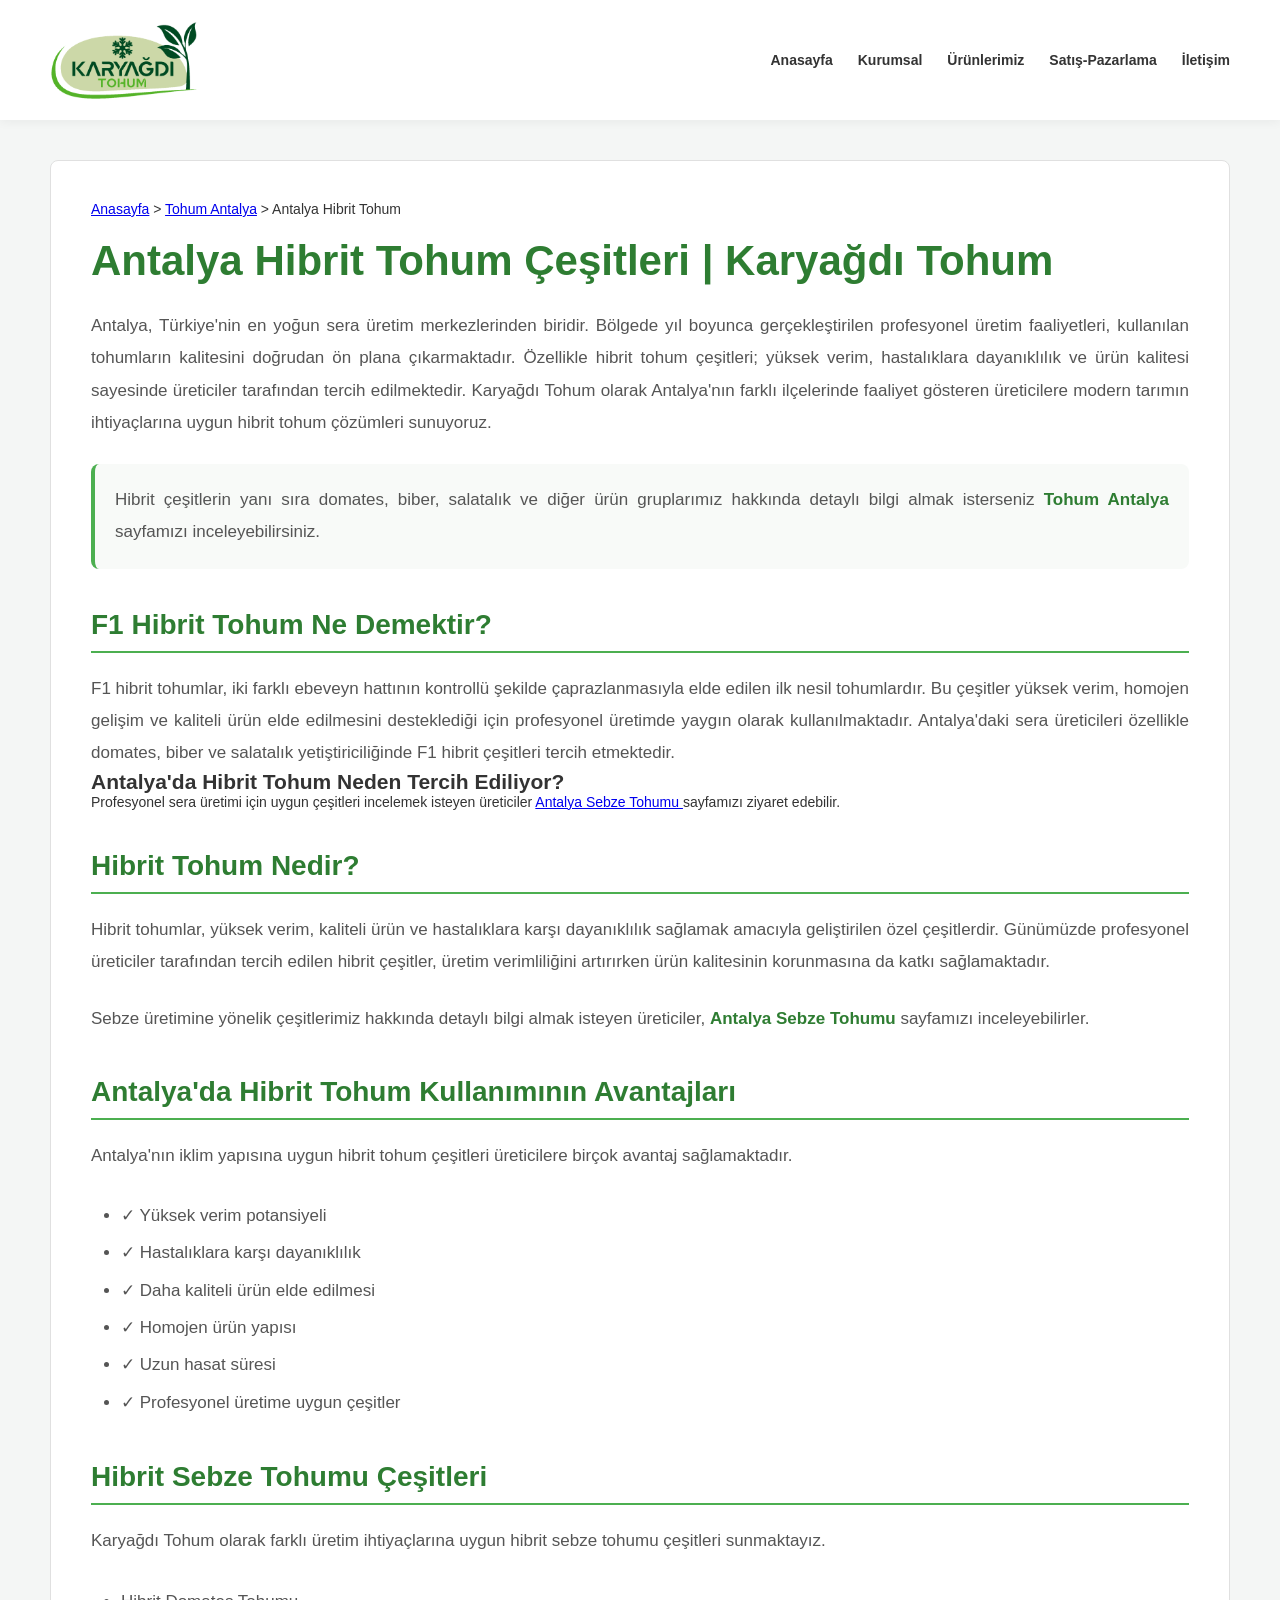
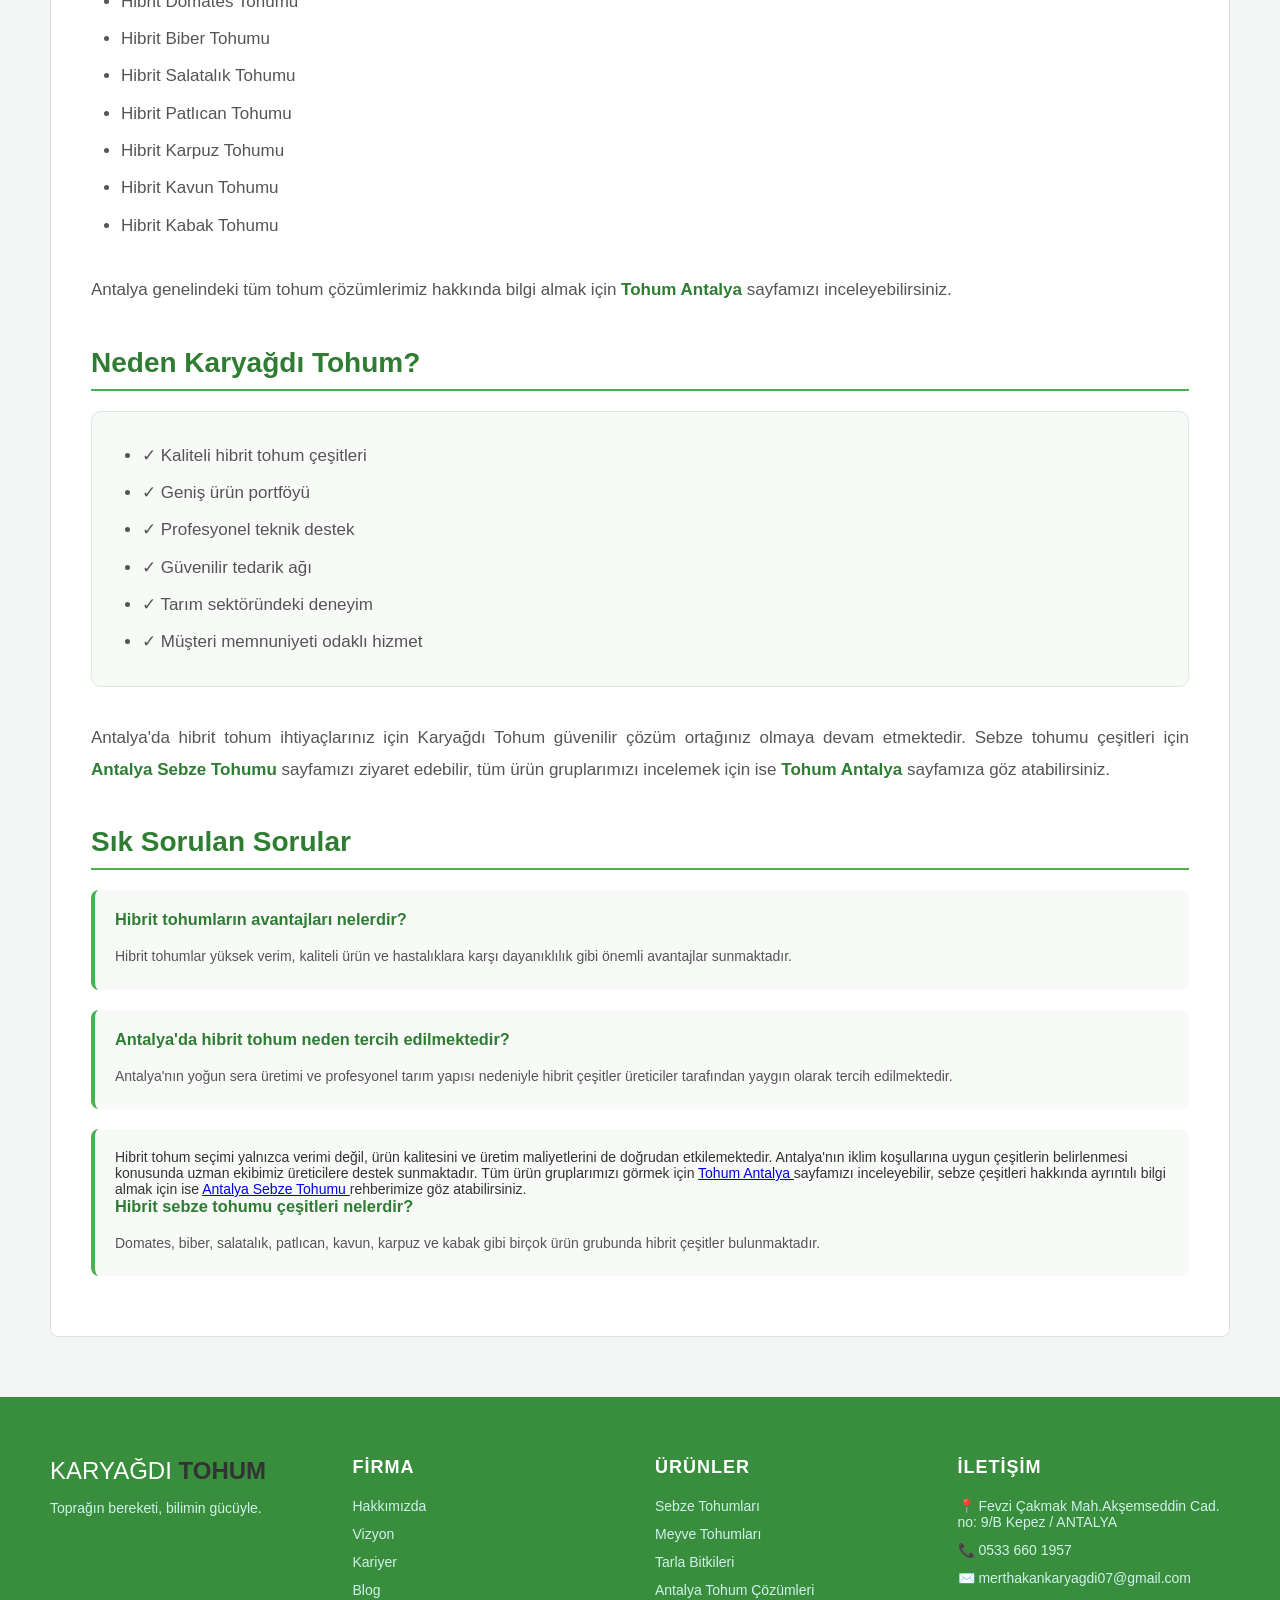
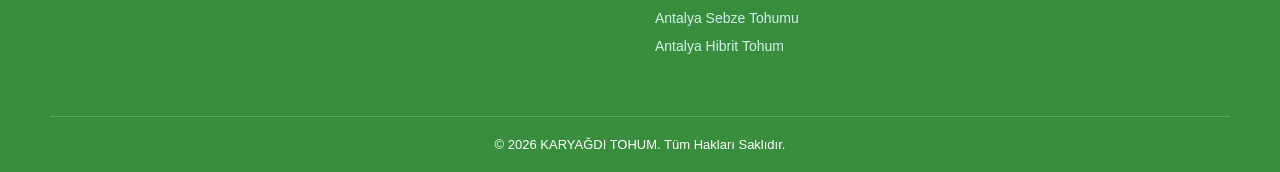
<file: antalya-hibrit-tohum.html>
<!DOCTYPE html>
<html lang="tr">
<head>
    <title>Antalya Hibrit Tohum Çeşitleri | Profesyonel Hibrit Tohumlar | Karyağdı Tohum</title>
<link rel="stylesheet" href="style.css">
<meta name="description"
content="Antalya hibrit tohum çeşitleri, yüksek verimli profesyonel çözümler ve kaliteli hibrit sebze tohumları Karyağdı Tohum'da.">
<meta name="keywords"
content="antalya hibrit tohum, hibrit tohum antalya, hibrit sebze tohumu, antalya tohum, domates hibrit tohumu">
<meta property="og:title"
content="Antalya Hibrit Tohum Çeşitleri | Karyağdı Tohum">

<meta property="og:description"
content="Antalya'da yüksek verimli hibrit tohum çeşitleri ve profesyonel çözümler.">
<meta name="viewport" content="width=device-width, initial-scale=1.0">
<meta property="og:url"
content="https://karyagditohum.com/antalya-hibrit-tohum.html">
<meta charset="UTF-8">
<link rel="canonical"
href="https://karyagditohum.com/antalya-hibrit-tohum.html">
	</head>
<body>

    <header>
        <nav class="navbar">
            <div class="logo">
                <a href="index.html">
                    <img src="logo.png" alt="Karyağdı Tohum Logosu" class="logo-img">
                </a>
            </div>
            <ul class="nav-links">
                <li class="dropdown"><a href="index.html">Anasayfa</a></li>
                <li class="dropdown"><a href="kurumsal.html">Kurumsal</a></li>
                <li class="dropdown"><a href="urunler.html">Ürünlerimiz</a></li>
                <li class="dropdown"><a href="satis.html">Satış-Pazarlama</a></li>
                <li class="dropdown"><a href="iletisim.html">İletişim</a></li>
            </ul>
            <div class="hamburger">
                <span class="bar"></span><span class="bar"></span><span class="bar"></span>
            </div>
        </nav>
    </header>

    <main class="homepage-container">
        <div class="main-content" style="background: #fff; padding: 40px; border-radius: 8px; border: 1px solid var(--border-color);">
            <nav style="font-size:14px;margin-bottom:20px;">
<nav style="font-size:14px;margin-bottom:20px;">
<a href="/">Anasayfa</a> >
<a href="/tohum-antalya.html">Tohum Antalya</a> >
Antalya Hibrit Tohum
</nav>
            
<h1 style="color:#2E7D32;font-size:42px;font-weight:700;margin-bottom:25px;">
Antalya Hibrit Tohum Çeşitleri | Karyağdı Tohum
</h1>

<p style="line-height:1.9;font-size:17px;color:#555;margin-bottom:25px;text-align:justify;">

Antalya, Türkiye'nin en yoğun sera üretim merkezlerinden biridir. Bölgede yıl boyunca gerçekleştirilen profesyonel üretim faaliyetleri, kullanılan tohumların kalitesini doğrudan ön plana çıkarmaktadır. Özellikle hibrit tohum çeşitleri; yüksek verim, hastalıklara dayanıklılık ve ürün kalitesi sayesinde üreticiler tarafından tercih edilmektedir. Karyağdı Tohum olarak Antalya'nın farklı ilçelerinde faaliyet gösteren üreticilere modern tarımın ihtiyaçlarına uygun hibrit tohum çözümleri sunuyoruz.

</p>

<div style="background:#f8faf8;border-left:4px solid #4CAF50;padding:20px;border-radius:8px;margin-bottom:30px;">

<p style="line-height:1.9;font-size:17px;color:#555;margin:0;text-align:justify;">

Hibrit çeşitlerin yanı sıra domates, biber, salatalık ve diğer ürün gruplarımız hakkında detaylı bilgi almak isterseniz

<a href="/tohum-antalya.html" style="color:#2E7D32;font-weight:600;text-decoration:none;">

Tohum Antalya

</a>

sayfamızı inceleyebilirsiniz.

</p>

</div>

<h2 style="color:#2E7D32;font-size:28px;padding-bottom:10px;border-bottom:2px solid #4CAF50;margin:40px 0 20px;">

F1 Hibrit Tohum Ne Demektir?

</h2>

<p style="line-height:1.9;font-size:17px;color:#555;text-align:justify;">

F1 hibrit tohumlar, iki farklı ebeveyn hattının kontrollü şekilde çaprazlanmasıyla elde edilen ilk nesil tohumlardır. Bu çeşitler yüksek verim, homojen gelişim ve kaliteli ürün elde edilmesini desteklediği için profesyonel üretimde yaygın olarak kullanılmaktadır. Antalya'daki sera üreticileri özellikle domates, biber ve salatalık yetiştiriciliğinde F1 hibrit çeşitleri tercih etmektedir.

</p>
				<h2>

Antalya'da Hibrit Tohum Neden Tercih Ediliyor?

</h2>
Profesyonel sera üretimi için uygun çeşitleri incelemek isteyen üreticiler

<a href="/antalya-sebze-tohumu.html">

Antalya Sebze Tohumu

</a>

sayfamızı ziyaret edebilir.

<h2 style="color:#2E7D32;font-size:28px;padding-bottom:10px;border-bottom:2px solid #4CAF50;margin:40px 0 20px;">
Hibrit Tohum Nedir?
</h2>

<p style="line-height:1.9;font-size:17px;color:#555;margin-bottom:25px;text-align:justify;">
Hibrit tohumlar, yüksek verim, kaliteli ürün ve hastalıklara karşı dayanıklılık sağlamak amacıyla geliştirilen özel çeşitlerdir. Günümüzde profesyonel üreticiler tarafından tercih edilen hibrit çeşitler, üretim verimliliğini artırırken ürün kalitesinin korunmasına da katkı sağlamaktadır.
</p>

<p style="line-height:1.9;font-size:17px;color:#555;margin-bottom:25px;text-align:justify;">
Sebze üretimine yönelik çeşitlerimiz hakkında detaylı bilgi almak isteyen üreticiler,
<a href="/antalya-sebze-tohumu.html" style="color:#2E7D32;font-weight:600;text-decoration:none;">
Antalya Sebze Tohumu
</a>
sayfamızı inceleyebilirler.
</p>

<h2 style="color:#2E7D32;font-size:28px;padding-bottom:10px;border-bottom:2px solid #4CAF50;margin:40px 0 20px;">
Antalya'da Hibrit Tohum Kullanımının Avantajları
</h2>

<p style="line-height:1.9;font-size:17px;color:#555;margin-bottom:25px;text-align:justify;">
Antalya'nın iklim yapısına uygun hibrit tohum çeşitleri üreticilere birçok avantaj sağlamaktadır.
</p>

<ul style="line-height:2.2;margin-left:30px;margin-bottom:30px;color:#555;font-size:17px;">
<li>✓ Yüksek verim potansiyeli</li>
<li>✓ Hastalıklara karşı dayanıklılık</li>
<li>✓ Daha kaliteli ürün elde edilmesi</li>
<li>✓ Homojen ürün yapısı</li>
<li>✓ Uzun hasat süresi</li>
<li>✓ Profesyonel üretime uygun çeşitler</li>
</ul>

<h2 style="color:#2E7D32;font-size:28px;padding-bottom:10px;border-bottom:2px solid #4CAF50;margin:40px 0 20px;">
Hibrit Sebze Tohumu Çeşitleri
</h2>

<p style="line-height:1.9;font-size:17px;color:#555;margin-bottom:25px;text-align:justify;">
Karyağdı Tohum olarak farklı üretim ihtiyaçlarına uygun hibrit sebze tohumu çeşitleri sunmaktayız.
</p>

<ul style="line-height:2.2;margin-left:30px;margin-bottom:30px;color:#555;font-size:17px;">
<li> Hibrit Domates Tohumu</li>
<li> Hibrit Biber Tohumu</li>
<li> Hibrit Salatalık Tohumu</li>
<li> Hibrit Patlıcan Tohumu</li>
<li> Hibrit Karpuz Tohumu</li>
<li> Hibrit Kavun Tohumu</li>
<li> Hibrit Kabak Tohumu</li>
</ul>

<p style="line-height:1.9;font-size:17px;color:#555;margin-bottom:25px;text-align:justify;">
Antalya genelindeki tüm tohum çözümlerimiz hakkında bilgi almak için
<a href="/tohum-antalya.html" style="color:#2E7D32;font-weight:600;text-decoration:none;">
Tohum Antalya
</a>
sayfamızı inceleyebilirsiniz.
</p>

<h2 style="color:#2E7D32;font-size:28px;padding-bottom:10px;border-bottom:2px solid #4CAF50;margin:40px 0 20px;">
Neden Karyağdı Tohum?
</h2>

<div style="background:#f8faf8;padding:25px;border-radius:10px;border:1px solid #dfe9df;margin-bottom:35px;">

<ul style="line-height:2.2;color:#555;font-size:17px;margin-left:25px;">
<li>✓ Kaliteli hibrit tohum çeşitleri</li>
<li>✓ Geniş ürün portföyü</li>
<li>✓ Profesyonel teknik destek</li>
<li>✓ Güvenilir tedarik ağı</li>
<li>✓ Tarım sektöründeki deneyim</li>
<li>✓ Müşteri memnuniyeti odaklı hizmet</li>
</ul>

</div>

<p style="line-height:1.9;font-size:17px;color:#555;margin-bottom:25px;text-align:justify;">
Antalya'da hibrit tohum ihtiyaçlarınız için Karyağdı Tohum güvenilir çözüm ortağınız olmaya devam etmektedir. Sebze tohumu çeşitleri için
<a href="/antalya-sebze-tohumu.html" style="color:#2E7D32;font-weight:600;text-decoration:none;">
Antalya Sebze Tohumu
</a>
sayfamızı ziyaret edebilir, tüm ürün gruplarımızı incelemek için ise
<a href="/tohum-antalya.html" style="color:#2E7D32;font-weight:600;text-decoration:none;">
Tohum Antalya
</a>
sayfamıza göz atabilirsiniz.
</p>

<h2 style="color:#2E7D32;font-size:28px;padding-bottom:10px;border-bottom:2px solid #4CAF50;margin:40px 0 20px;">
Sık Sorulan Sorular
</h2>

<div style="background:#f8faf8;border-left:4px solid #4CAF50;padding:20px;border-radius:8px;margin-bottom:20px;">

<h3 style="color:#2E7D32;margin-bottom:15px;">
Hibrit tohumların avantajları nelerdir?
</h3>

<p style="line-height:1.8;color:#555;">
Hibrit tohumlar yüksek verim, kaliteli ürün ve hastalıklara karşı dayanıklılık gibi önemli avantajlar sunmaktadır.
</p>

</div>

<div style="background:#f8faf8;border-left:4px solid #4CAF50;padding:20px;border-radius:8px;margin-bottom:20px;">

<h3 style="color:#2E7D32;margin-bottom:15px;">
Antalya'da hibrit tohum neden tercih edilmektedir?
</h3>

<p style="line-height:1.8;color:#555;">
Antalya'nın yoğun sera üretimi ve profesyonel tarım yapısı nedeniyle hibrit çeşitler üreticiler tarafından yaygın olarak tercih edilmektedir.
</p>

</div>

<div style="background:#f8faf8;border-left:4px solid #4CAF50;padding:20px;border-radius:8px;">

Hibrit tohum seçimi yalnızca verimi değil, ürün kalitesini ve üretim maliyetlerini de doğrudan etkilemektedir. Antalya'nın iklim koşullarına uygun çeşitlerin belirlenmesi konusunda uzman ekibimiz üreticilere destek sunmaktadır. Tüm ürün gruplarımızı görmek için

<a href="/tohum-antalya.html">

Tohum Antalya

</a>

sayfamızı inceleyebilir, sebze çeşitleri hakkında ayrıntılı bilgi almak için ise

<a href="/antalya-sebze-tohumu.html">

Antalya Sebze Tohumu

</a>

rehberimize göz atabilirsiniz.

<h3 style="color:#2E7D32;margin-bottom:15px;">
Hibrit sebze tohumu çeşitleri nelerdir?
</h3>

<p style="line-height:1.8;color:#555;">
Domates, biber, salatalık, patlıcan, kavun, karpuz ve kabak gibi birçok ürün grubunda hibrit çeşitler bulunmaktadır.
</p>

</div>
        </div>
    </main>

 <footer class="footer">
        <div class="footer-container">
            <div class="footer-col logo-col">
                <span class="logo-text" style="color: white;">KARYAĞDI <strong>TOHUM</strong></span>
                <p style="margin-top: 15px; font-size: 14px; color: #d1f2eb;">Toprağın bereketi, bilimin gücüyle.</p>
            </div>
            <div class="footer-col">
                <h4>FİRMA</h4>
                <ul>
                    <li><a href="kurumsal.html">Hakkımızda</a></li>
                    <li><a href="kurumsal.html">Vizyon</a></li>
                    <li><a href="iletisim.html">Kariyer</a></li>
                    <li><a href="#">Blog</a></li>
                </ul>
            </div>
            <div class="footer-col">
                <h4>ÜRÜNLER</h4>
                <ul>
                    <li><a href="urunler.html">Sebze Tohumları</a></li>
                    <li><a href="urunler.html">Meyve Tohumları</a></li>
                    <li><a href="urunler.html">Tarla Bitkileri</a></li>
                    <li><a href="tohum-antalya.html">Antalya Tohum Çözümleri</a></li>
                    <li><a href="/antalya-sebze-tohumu.html">Antalya Sebze Tohumu</a></li>
		    <li><a href="/antalya-hibrit-tohum.html">Antalya Hibrit Tohum</a></li>
                </ul>
            </div>
            <div class="footer-col">
                <h4>İLETİŞİM</h4>
                <ul>
                    <li>📍 Fevzi Çakmak Mah.Akşemseddin Cad. no: 9/B Kepez / ANTALYA</li>
                    <li>📞 0533 660 1957</li>
                    <li>✉️ merthakankaryagdi07@gmail.com</li>
                </ul>
            </div>
        </div>
        <div class="footer-bottom">
            <p>&copy; 2026 KARYAĞDI TOHUM. Tüm Hakları Saklıdır.</p>
        </div>
    </footer>

    <script src="script.js"></script>
</body>
</html>
</file>
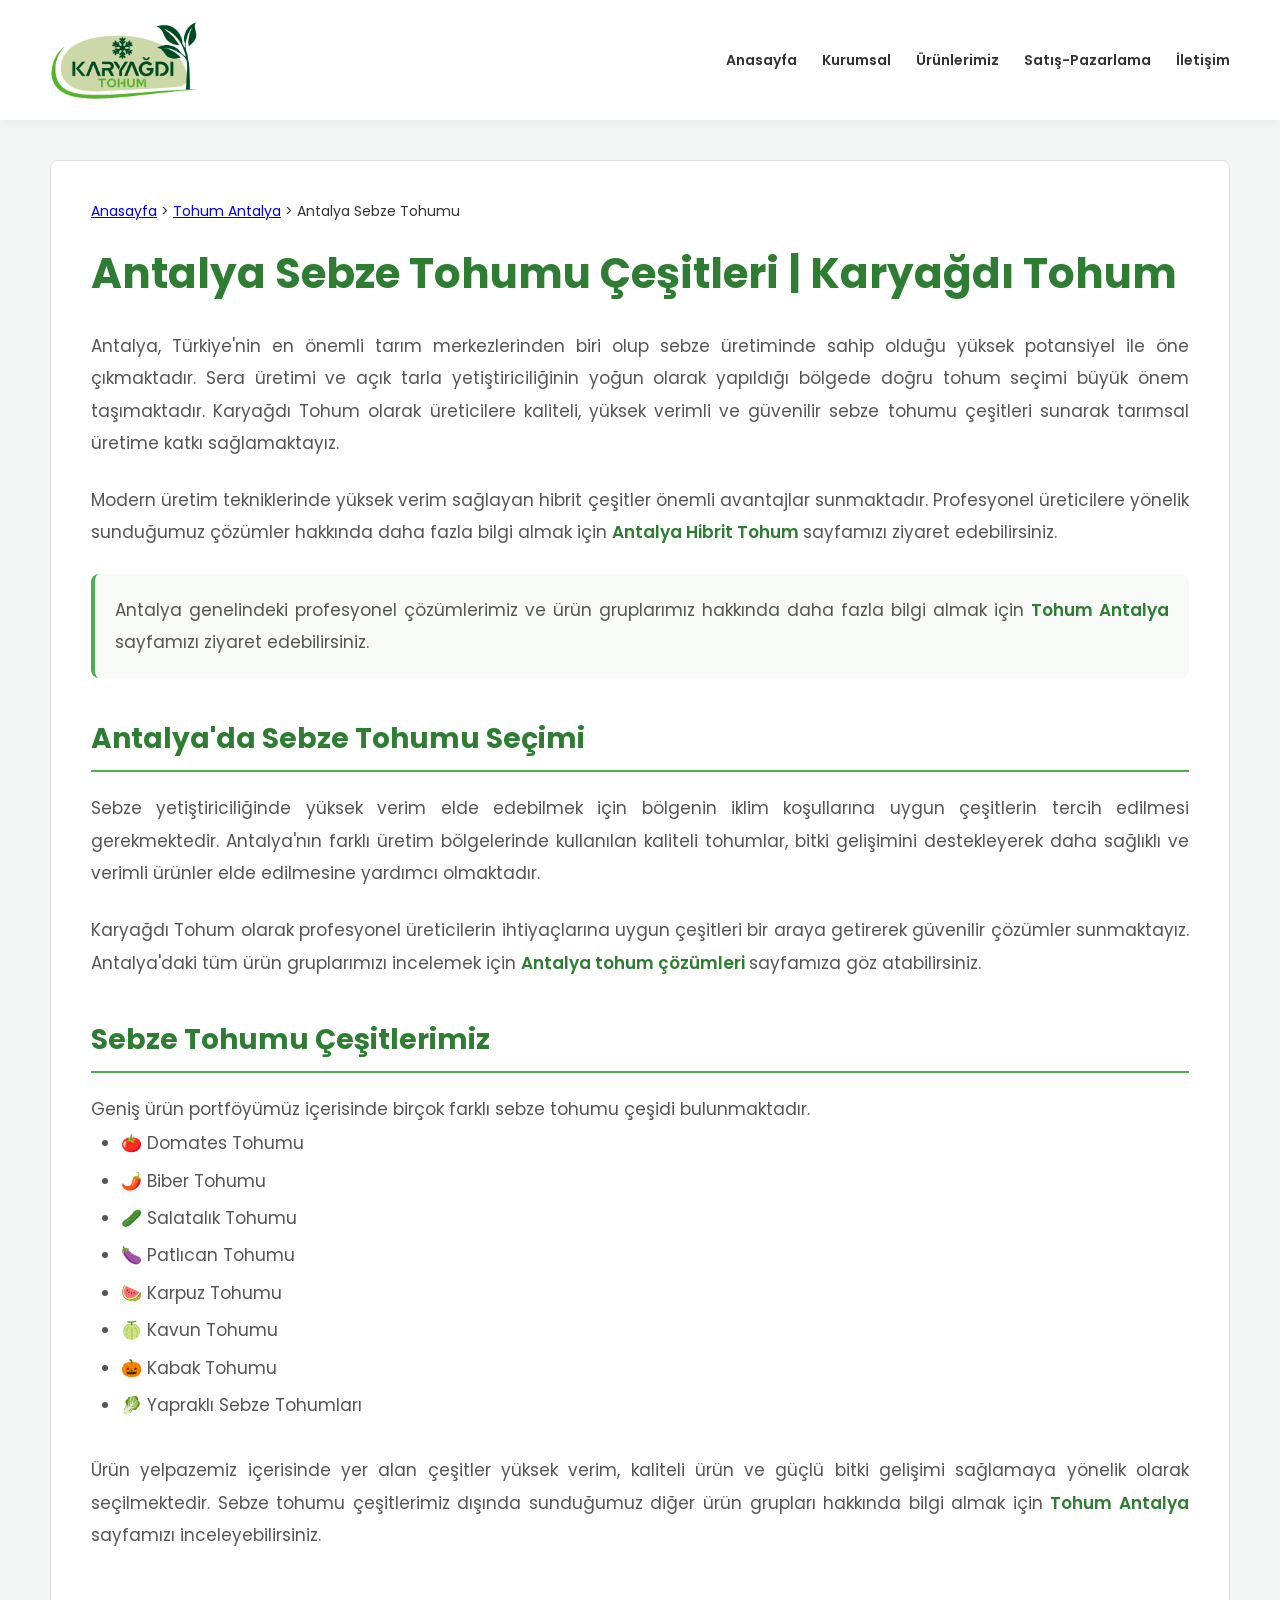
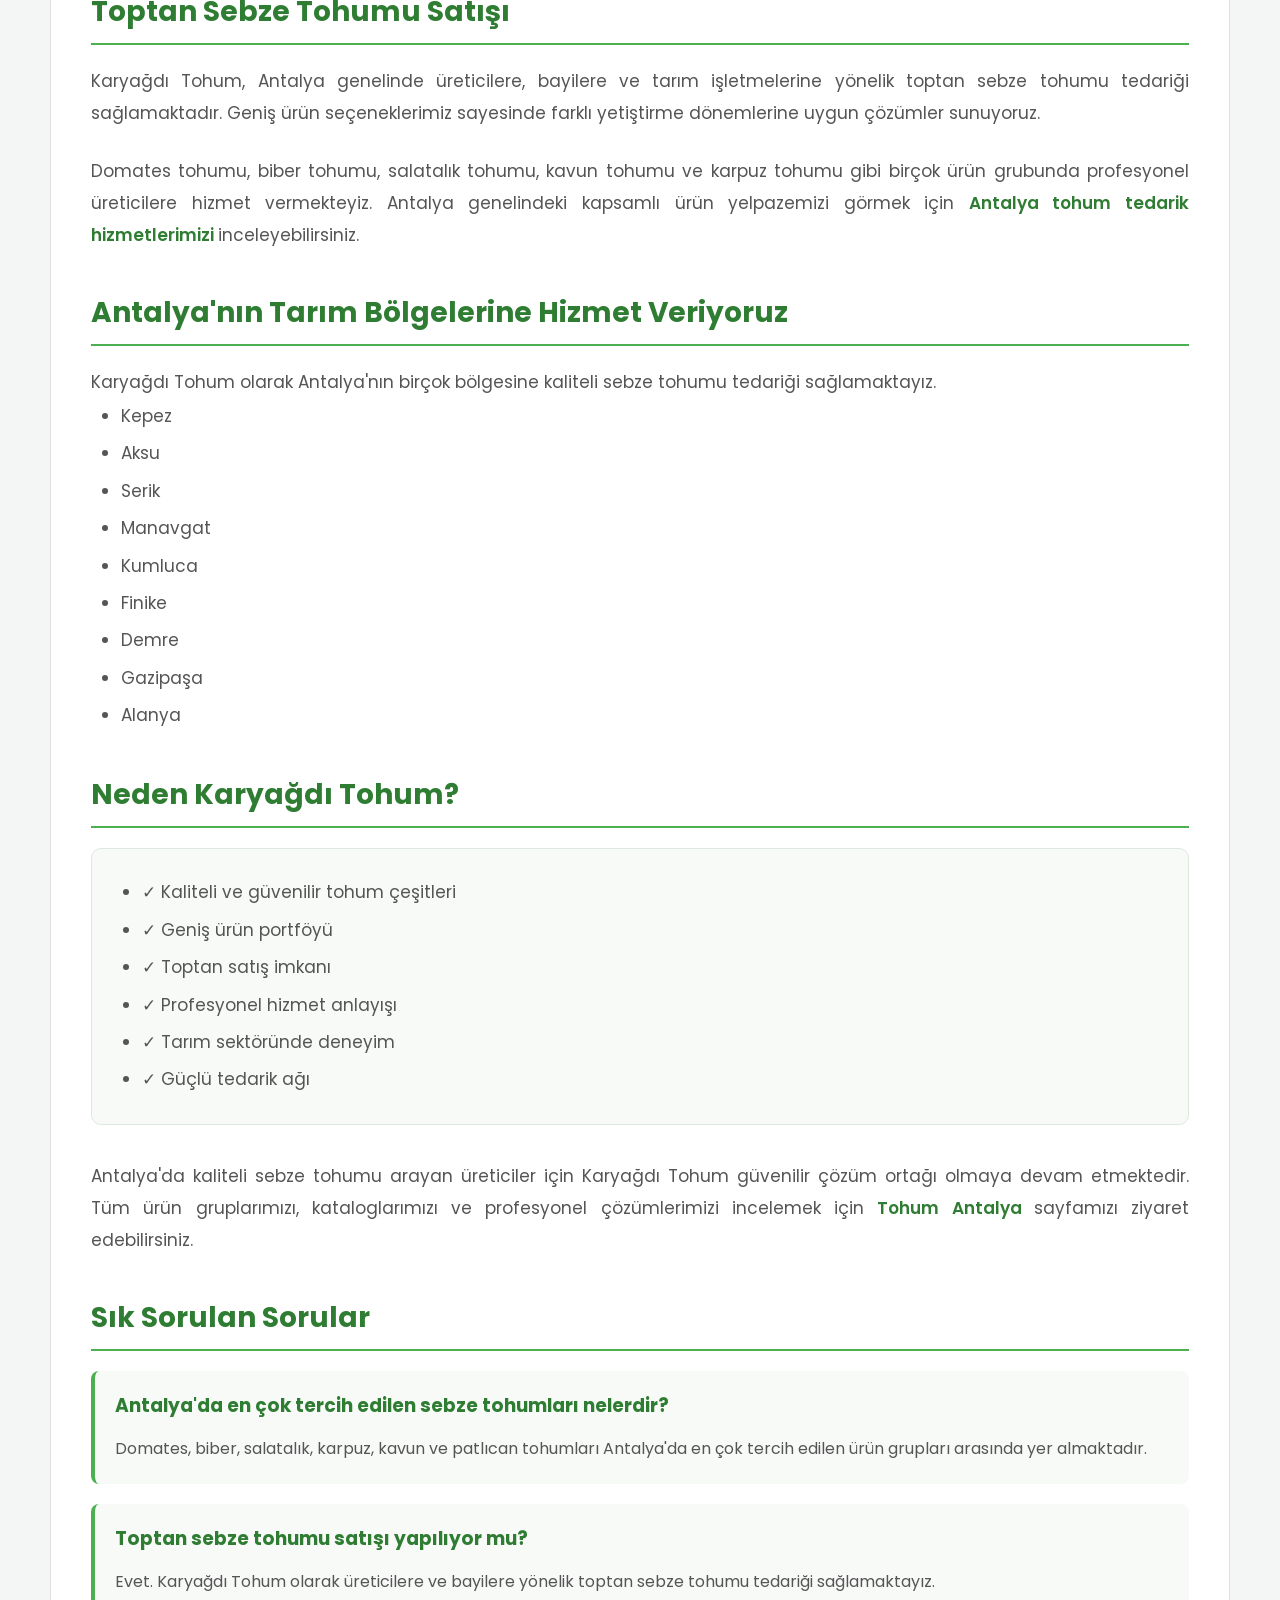
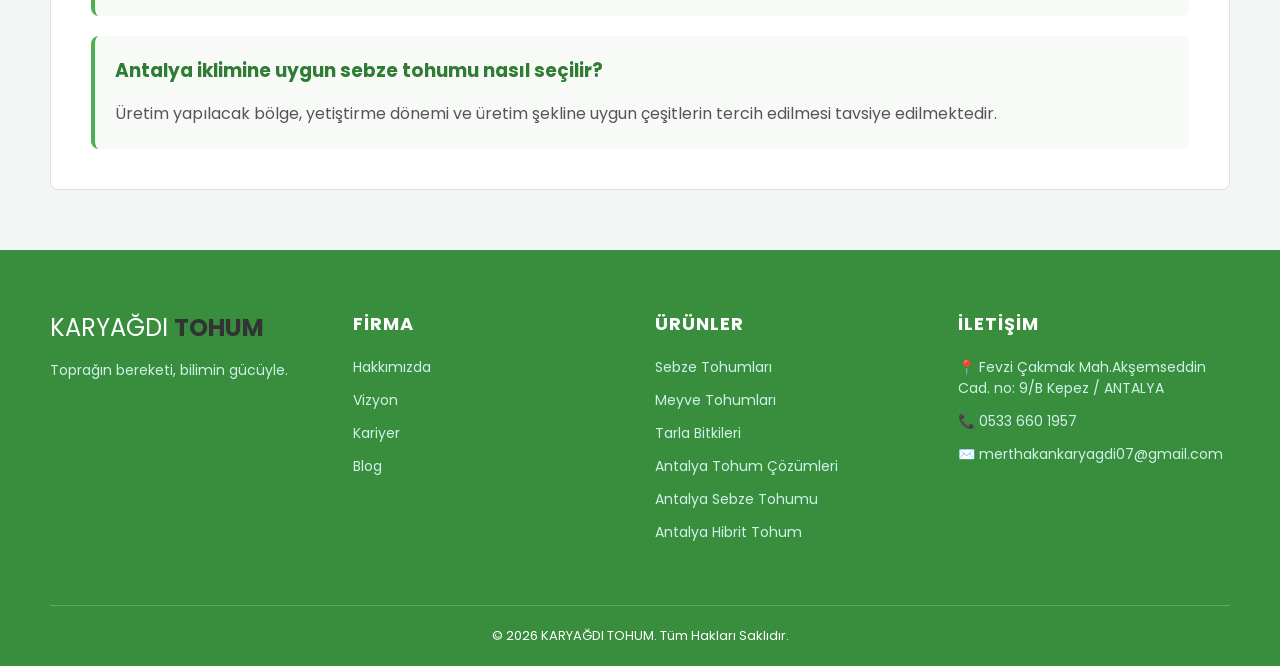
<file: antalya-sebze-tohumu.html>
<!DOCTYPE html>
<html lang="tr">
<head>
    <meta charset="UTF-8">
    <meta name="viewport" content="width=device-width, initial-scale=1.0">
    <title>Antalya Sebze Tohumu Çeşitleri | Toptan Sebze Tohumu | Karyağdı Tohum</title>
    <link rel="stylesheet" href="style.css">
    <link href="https://fonts.googleapis.com/css2?family=Poppins:wght@300;400;600;700&display=swap" rel="stylesheet">
    <meta name="description" content="Antalya sebze tohumu çeşitleri, hibrit tohum çözümleri ve profesyonel üreticilere yönelik kaliteli tohum seçenekleri Karyağdı Tohum'da.">
    <meta property="og:title">
<meta property="og:description">
<meta property="og:url">
    <link rel="canonical"
href="https://karyagditohum.com/antalya-sebze-tohumu.html">
</head>
<body>

    <header>
        <nav class="navbar">
            <div class="logo">
                <a href="index.html">
                    <img src="logo.png" alt="Karyağdı Tohum Logosu" class="logo-img">
                </a>
            </div>
            <ul class="nav-links">
                <li class="dropdown"><a href="index.html">Anasayfa</a></li>
                <li class="dropdown"><a href="kurumsal.html">Kurumsal</a></li>
                <li class="dropdown"><a href="urunler.html">Ürünlerimiz</a></li>
                <li class="dropdown"><a href="satis.html">Satış-Pazarlama</a></li>
                <li class="dropdown"><a href="iletisim.html">İletişim</a></li>
            </ul>
            <div class="hamburger">
                <span class="bar"></span><span class="bar"></span><span class="bar"></span>
            </div>
        </nav>
    </header>

    <main class="homepage-container">
        <div class="main-content" style="background: #fff; padding: 40px; border-radius: 8px; border: 1px solid var(--border-color);">
            <nav style="font-size:14px;margin-bottom:20px;">
<a href="/">Anasayfa</a> >
<a href="/tohum-antalya.html">Tohum Antalya</a> >
Antalya Sebze Tohumu
</nav>
            
<h1 style="color:#2E7D32;font-size:42px;font-weight:700;margin-bottom:25px;">
Antalya Sebze Tohumu Çeşitleri | Karyağdı Tohum
</h1>

<p style="line-height:1.9;font-size:17px;color:#555;margin-bottom:25px;text-align:justify;">
Antalya, Türkiye'nin en önemli tarım merkezlerinden biri olup sebze üretiminde sahip olduğu yüksek potansiyel ile öne çıkmaktadır. Sera üretimi ve açık tarla yetiştiriciliğinin yoğun olarak yapıldığı bölgede doğru tohum seçimi büyük önem taşımaktadır. Karyağdı Tohum olarak üreticilere kaliteli, yüksek verimli ve güvenilir sebze tohumu çeşitleri sunarak tarımsal üretime katkı sağlamaktayız.
</p>
<p style="line-height:1.9;font-size:17px;color:#555;margin-bottom:25px;text-align:justify;">
Modern üretim tekniklerinde yüksek verim sağlayan hibrit çeşitler önemli avantajlar sunmaktadır. Profesyonel üreticilere yönelik sunduğumuz çözümler hakkında daha fazla bilgi almak için
<a href="/antalya-hibrit-tohum.html"
style="color:#2E7D32;font-weight:600;text-decoration:none;">
Antalya Hibrit Tohum
</a>
sayfamızı ziyaret edebilirsiniz.
</p>
<div style="background:#f8faf8;border-left:4px solid #4CAF50;padding:20px;border-radius:8px;margin-bottom:30px;">

<p style="line-height:1.9;font-size:17px;color:#555;margin:0;text-align:justify;">
Antalya genelindeki profesyonel çözümlerimiz ve ürün gruplarımız hakkında daha fazla bilgi almak için
<a href="/tohum-antalya.html" style="color:#2E7D32;font-weight:600;text-decoration:none;">
Tohum Antalya
</a>
sayfamızı ziyaret edebilirsiniz.
</p>

</div>

<h2 style="color:#2E7D32;font-size:28px;padding-bottom:10px;border-bottom:2px solid #4CAF50;margin:40px 0 20px;">
Antalya'da Sebze Tohumu Seçimi
</h2>

<p style="line-height:1.9;font-size:17px;color:#555;margin-bottom:25px;text-align:justify;">
Sebze yetiştiriciliğinde yüksek verim elde edebilmek için bölgenin iklim koşullarına uygun çeşitlerin tercih edilmesi gerekmektedir. Antalya'nın farklı üretim bölgelerinde kullanılan kaliteli tohumlar, bitki gelişimini destekleyerek daha sağlıklı ve verimli ürünler elde edilmesine yardımcı olmaktadır.
</p>

<p style="line-height:1.9;font-size:17px;color:#555;margin-bottom:25px;text-align:justify;">
Karyağdı Tohum olarak profesyonel üreticilerin ihtiyaçlarına uygun çeşitleri bir araya getirerek güvenilir çözümler sunmaktayız. Antalya'daki tüm ürün gruplarımızı incelemek için
<a href="/tohum-antalya.html" style="color:#2E7D32;font-weight:600;text-decoration:none;">
Antalya tohum çözümleri
</a>
sayfamıza göz atabilirsiniz.
</p>

<h2 style="color:#2E7D32;font-size:28px;padding-bottom:10px;border-bottom:2px solid #4CAF50;margin:40px 0 20px;">
Sebze Tohumu Çeşitlerimiz
</h2>

<p style="line-height:1.9;font-size:17px;color:#555;">
Geniş ürün portföyümüz içerisinde birçok farklı sebze tohumu çeşidi bulunmaktadır.
</p>

<ul style="line-height:2.2;margin-left:30px;margin-bottom:30px;color:#555;font-size:17px;">
<li>🍅 Domates Tohumu</li>
<li>🌶️ Biber Tohumu</li>
<li>🥒 Salatalık Tohumu</li>
<li>🍆 Patlıcan Tohumu</li>
<li>🍉 Karpuz Tohumu</li>
<li>🍈 Kavun Tohumu</li>
<li>🎃 Kabak Tohumu</li>
<li>🥬 Yapraklı Sebze Tohumları</li>
</ul>

<p style="line-height:1.9;font-size:17px;color:#555;margin-bottom:25px;text-align:justify;">
Ürün yelpazemiz içerisinde yer alan çeşitler yüksek verim, kaliteli ürün ve güçlü bitki gelişimi sağlamaya yönelik olarak seçilmektedir. Sebze tohumu çeşitlerimiz dışında sunduğumuz diğer ürün grupları hakkında bilgi almak için
<a href="/tohum-antalya.html" style="color:#2E7D32;font-weight:600;text-decoration:none;">
Tohum Antalya
</a>
sayfamızı inceleyebilirsiniz.
</p>

<h2 style="color:#2E7D32;font-size:28px;padding-bottom:10px;border-bottom:2px solid #4CAF50;margin:40px 0 20px;">
Toptan Sebze Tohumu Satışı
</h2>

<p style="line-height:1.9;font-size:17px;color:#555;margin-bottom:25px;text-align:justify;">
Karyağdı Tohum, Antalya genelinde üreticilere, bayilere ve tarım işletmelerine yönelik toptan sebze tohumu tedariği sağlamaktadır. Geniş ürün seçeneklerimiz sayesinde farklı yetiştirme dönemlerine uygun çözümler sunuyoruz.
</p>

<p style="line-height:1.9;font-size:17px;color:#555;margin-bottom:25px;text-align:justify;">
Domates tohumu, biber tohumu, salatalık tohumu, kavun tohumu ve karpuz tohumu gibi birçok ürün grubunda profesyonel üreticilere hizmet vermekteyiz. Antalya genelindeki kapsamlı ürün yelpazemizi görmek için
<a href="/tohum-antalya.html" style="color:#2E7D32;font-weight:600;text-decoration:none;">
Antalya tohum tedarik hizmetlerimizi
</a>
inceleyebilirsiniz.
</p>

<h2 style="color:#2E7D32;font-size:28px;padding-bottom:10px;border-bottom:2px solid #4CAF50;margin:40px 0 20px;">
Antalya'nın Tarım Bölgelerine Hizmet Veriyoruz
</h2>

<p style="line-height:1.9;font-size:17px;color:#555;text-align:justify;">
Karyağdı Tohum olarak Antalya'nın birçok bölgesine kaliteli sebze tohumu tedariği sağlamaktayız.
</p>

<ul style="line-height:2.2;margin-left:30px;margin-bottom:30px;color:#555;font-size:17px;">
<li>Kepez</li>
<li>Aksu</li>
<li>Serik</li>
<li>Manavgat</li>
<li>Kumluca</li>
<li>Finike</li>
<li>Demre</li>
<li>Gazipaşa</li>
<li>Alanya</li>
</ul>

<h2 style="color:#2E7D32;font-size:28px;padding-bottom:10px;border-bottom:2px solid #4CAF50;margin:40px 0 20px;">
Neden Karyağdı Tohum?
</h2>

<div style="background:#f8faf8;padding:25px;border-radius:10px;border:1px solid #dfe9df;margin-bottom:35px;">

<ul style="line-height:2.2;color:#555;font-size:17px;margin-left:25px;">
<li>✓ Kaliteli ve güvenilir tohum çeşitleri</li>
<li>✓ Geniş ürün portföyü</li>
<li>✓ Toptan satış imkanı</li>
<li>✓ Profesyonel hizmet anlayışı</li>
<li>✓ Tarım sektöründe deneyim</li>
<li>✓ Güçlü tedarik ağı</li>
</ul>

</div>

<p style="line-height:1.9;font-size:17px;color:#555;margin-bottom:25px;text-align:justify;">
Antalya'da kaliteli sebze tohumu arayan üreticiler için Karyağdı Tohum güvenilir çözüm ortağı olmaya devam etmektedir. Tüm ürün gruplarımızı, kataloglarımızı ve profesyonel çözümlerimizi incelemek için
<a href="/tohum-antalya.html" style="color:#2E7D32;font-weight:600;text-decoration:none;">
Tohum Antalya
</a>
sayfamızı ziyaret edebilirsiniz.
</p>

<h2 style="color:#2E7D32;font-size:28px;padding-bottom:10px;border-bottom:2px solid #4CAF50;margin:40px 0 20px;">
Sık Sorulan Sorular
</h2>

<div style="background:#f8faf8;border-left:4px solid #4CAF50;padding:20px;border-radius:8px;margin-bottom:20px;">

<h3 style="color:#2E7D32;margin-bottom:15px;">
Antalya'da en çok tercih edilen sebze tohumları nelerdir?
</h3>

<p style="line-height:1.8;color:#555;">
Domates, biber, salatalık, karpuz, kavun ve patlıcan tohumları Antalya'da en çok tercih edilen ürün grupları arasında yer almaktadır.
</p>

</div>

<div style="background:#f8faf8;border-left:4px solid #4CAF50;padding:20px;border-radius:8px;margin-bottom:20px;">

<h3 style="color:#2E7D32;margin-bottom:15px;">
Toptan sebze tohumu satışı yapılıyor mu?
</h3>

<p style="line-height:1.8;color:#555;">
Evet. Karyağdı Tohum olarak üreticilere ve bayilere yönelik toptan sebze tohumu tedariği sağlamaktayız.
</p>

</div>

<div style="background:#f8faf8;border-left:4px solid #4CAF50;padding:20px;border-radius:8px;">

<h3 style="color:#2E7D32;margin-bottom:15px;">
Antalya iklimine uygun sebze tohumu nasıl seçilir?
</h3>

<p style="line-height:1.8;color:#555;">
Üretim yapılacak bölge, yetiştirme dönemi ve üretim şekline uygun çeşitlerin tercih edilmesi tavsiye edilmektedir.
</p>

</div>
        </div>
    </main>

 <footer class="footer">
        <div class="footer-container">
            <div class="footer-col logo-col">
                <span class="logo-text" style="color: white;">KARYAĞDI <strong>TOHUM</strong></span>
                <p style="margin-top: 15px; font-size: 14px; color: #d1f2eb;">Toprağın bereketi, bilimin gücüyle.</p>
            </div>
            <div class="footer-col">
                <h4>FİRMA</h4>
                <ul>
                    <li><a href="kurumsal.html">Hakkımızda</a></li>
                    <li><a href="kurumsal.html">Vizyon</a></li>
                    <li><a href="iletisim.html">Kariyer</a></li>
                    <li><a href="#">Blog</a></li>
                </ul>
            </div>
            <div class="footer-col">
                <h4>ÜRÜNLER</h4>
                <ul>
                    <li><a href="urunler.html">Sebze Tohumları</a></li>
                    <li><a href="urunler.html">Meyve Tohumları</a></li>
                    <li><a href="urunler.html">Tarla Bitkileri</a></li>
                    <li><a href="tohum-antalya.html">Antalya Tohum Çözümleri</a></li>
                    <li><a href="/antalya-sebze-tohumu.html">Antalya Sebze Tohumu</a></li>
                    <li><a href="/antalya-hibrit-tohum.html">Antalya Hibrit Tohum</a></li>
                </ul>
            </div>
            <div class="footer-col">
                <h4>İLETİŞİM</h4>
                <ul>
                    <li>📍 Fevzi Çakmak Mah.Akşemseddin Cad. no: 9/B Kepez / ANTALYA</li>
                    <li>📞 0533 660 1957</li>
                    <li>✉️ merthakankaryagdi07@gmail.com</li>
                </ul>
            </div>
        </div>
        <div class="footer-bottom">
            <p>&copy; 2026 KARYAĞDI TOHUM. Tüm Hakları Saklıdır.</p>
        </div>
    </footer>

    <script src="script.js"></script>
</body>
</html>
</file>
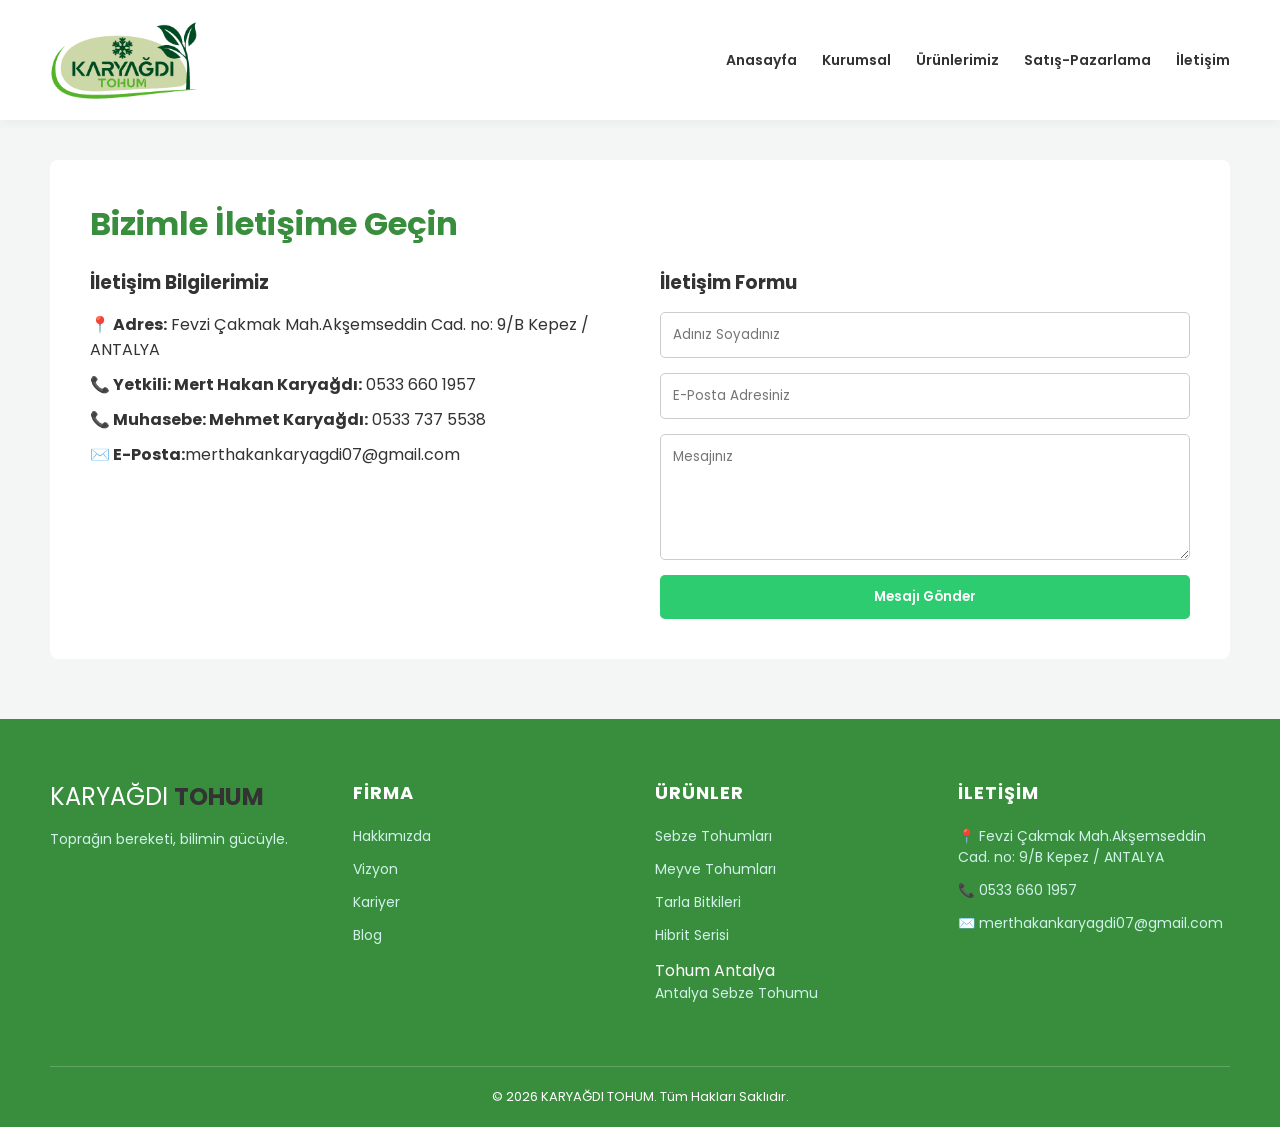
<file: iletisim.html>
<!DOCTYPE html>
<html lang="tr">
<head>
    <meta charset="UTF-8">
    <meta name="viewport" content="width=device-width, initial-scale=1.0">
    <title>İletişim | Karyağdı Tohum</title>
    <link rel="stylesheet" href="style.css">
    <link href="https://fonts.googleapis.com/css2?family=Poppins:wght@300;400;600;700&display=swap" rel="stylesheet">
</head>
<body>

    <header>
        <nav class="navbar">
            <div class="logo">
                <a href="index.html"><img src="logo.png" alt="Karyağdı Tohum Logosu" class="logo-img"></a>
            </div>
            <ul class="nav-links">
                <li class="dropdown"><a href="index.html">Anasayfa</a></li>
                <li class="dropdown"><a href="kurumsal.html">Kurumsal</a></li>
                <li class="dropdown"><a href="urunler.html">Ürünlerimiz</a></li>
                <li class="dropdown"><a href="satis.html">Satış-Pazarlama</a></li>
                <li class="dropdown"><a href="iletisim.html">İletişim</a></li>
            </ul>
        </nav>
    </header>

    <main class="homepage-container">
        <div class="main-content" style="background: #fff; padding: 40px; border-radius: 8px;">
            <h1 style="color: var(--dark-green); margin-bottom: 20px;">Bizimle İletişime Geçin</h1>
            
            <div style="display: flex; flex-wrap: wrap; gap: 40px;">
                <div style="flex: 1; min-width: 250px;">
                    <h3 style="margin-bottom: 15px;">İletişim Bilgilerimiz</h3>
                    <p style="margin-bottom: 10px;"><strong>📍 Adres:</strong> Fevzi Çakmak Mah.Akşemseddin Cad. no: 9/B Kepez / ANTALYA</p>
                    <p style="margin-bottom: 10px;"><strong>📞 Yetkili: Mert Hakan Karyağdı:</strong> 0533 660 1957</p>
		    <p style="margin-bottom: 10px;"><strong>📞 Muhasebe: Mehmet Karyağdı:</strong> 0533 737 5538</p>	
                    <p style="margin-bottom: 10px;"><strong>✉️ E-Posta:</strong>merthakankaryagdi07@gmail.com</p>
                </div>
                
                <div style="flex: 1; min-width: 300px;">
                    <h3 style="margin-bottom: 15px;">İletişim Formu</h3>
                    <form style="display: flex; flex-direction: column; gap: 15px;">
                        <input type="text" placeholder="Adınız Soyadınız" style="padding: 12px; border: 1px solid #ccc; border-radius: 5px; font-family: 'Poppins', sans-serif;">
                        <input type="email" placeholder="E-Posta Adresiniz" style="padding: 12px; border: 1px solid #ccc; border-radius: 5px; font-family: 'Poppins', sans-serif;">
                        <textarea placeholder="Mesajınız" rows="5" style="padding: 12px; border: 1px solid #ccc; border-radius: 5px; font-family: 'Poppins', sans-serif; resize: vertical;"></textarea>
                        <button type="button" style="padding: 12px; background: var(--primary-green); color: #fff; border: none; border-radius: 5px; font-weight: 600; cursor: pointer; font-family: 'Poppins', sans-serif;">Mesajı Gönder</button>
                    </form>
                </div>
            </div>
        </div>
    </main>

    <footer class="footer">
        <div class="footer-container">
            <div class="footer-col logo-col">
                <span class="logo-text" style="color: white;">KARYAĞDI <strong>TOHUM</strong></span>
                <p style="margin-top: 15px; font-size: 14px; color: #d1f2eb;">Toprağın bereketi, bilimin gücüyle.</p>
            </div>
            <div class="footer-col">
                <h4>FİRMA</h4>
                <ul>
                    <li><a href="kurumsal.html">Hakkımızda</a></li>
                    <li><a href="kurumsal.html">Vizyon</a></li>
                    <li><a href="iletisim.html">Kariyer</a></li>
                    <li><a href="#">Blog</a></li>
                </ul>
            </div>
            <div class="footer-col">
                <h4>ÜRÜNLER</h4>
                <ul>
                    <li><a href="urunler.html">Sebze Tohumları</a></li>
                    <li><a href="urunler.html">Meyve Tohumları</a></li>
                    <li><a href="urunler.html">Tarla Bitkileri</a></li>
                    <li><a href="urunler.html">Hibrit Serisi</a></li>
					<li<a href="tohum-antalya.html">Tohum Antalya</a></li>
					<li><a href="/antalya-sebze-tohumu.html">Antalya Sebze Tohumu</a></li>
                </ul>
            </div>
            <div class="footer-col">
                <h4>İLETİŞİM</h4>
                <ul>
                    <li>📍 Fevzi Çakmak Mah.Akşemseddin Cad. no: 9/B Kepez / ANTALYA</li>
                    <li>📞 0533 660 1957</li>
                    <li>✉️ merthakankaryagdi07@gmail.com</li>
                </ul>
            </div>
        </div>
        <div class="footer-bottom">
            <p>&copy; 2026 KARYAĞDI TOHUM. Tüm Hakları Saklıdır.</p>
        </div>
    </footer>

    <script src="script.js"></script>
</body>
</html>
</file>
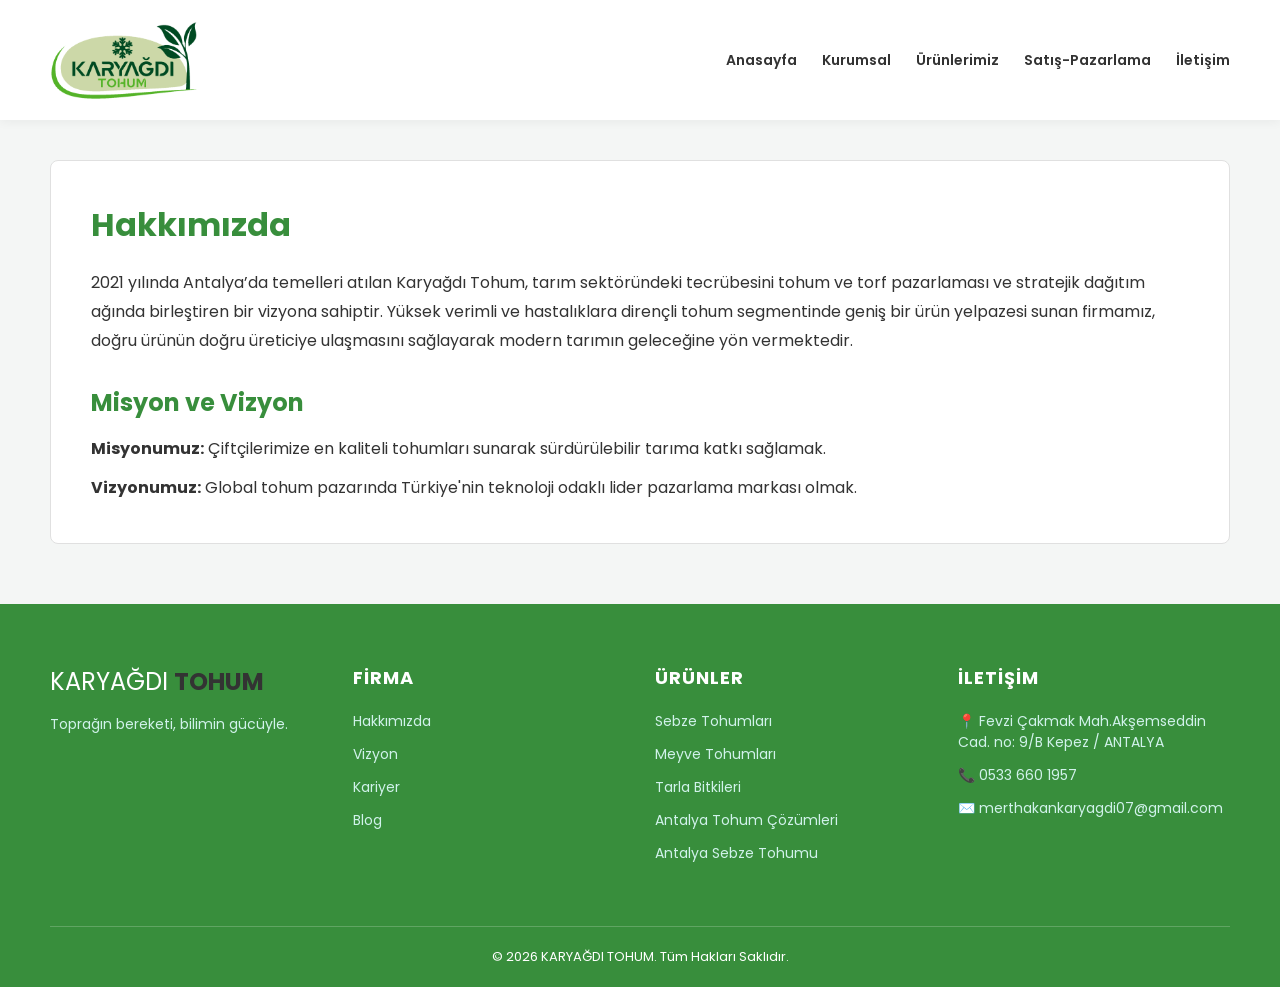
<file: kurumsal.html>
<!DOCTYPE html>
<html lang="tr">
<head>
    <meta charset="UTF-8">
    <meta name="viewport" content="width=device-width, initial-scale=1.0">
    <title>Kurumsal | Karyağdı Tohum</title>
    <link rel="stylesheet" href="style.css">
    <link href="https://fonts.googleapis.com/css2?family=Poppins:wght@300;400;600;700&display=swap" rel="stylesheet">
</head>
<body>

    <header>
        <nav class="navbar">
            <div class="logo">
                <a href="index.html">
                    <img src="logo.png" alt="Karyağdı Tohum Logosu" class="logo-img">
                </a>
            </div>
            <ul class="nav-links">
                <li class="dropdown"><a href="index.html">Anasayfa</a></li>
                <li class="dropdown"><a href="kurumsal.html">Kurumsal</a></li>
                <li class="dropdown"><a href="urunler.html">Ürünlerimiz</a></li>
                <li class="dropdown"><a href="satis.html">Satış-Pazarlama</a></li>
                <li class="dropdown"><a href="iletisim.html">İletişim</a></li>
            </ul>
            <div class="hamburger">
                <span class="bar"></span><span class="bar"></span><span class="bar"></span>
            </div>
        </nav>
    </header>

    <main class="homepage-container">
        <div class="main-content" style="background: #fff; padding: 40px; border-radius: 8px; border: 1px solid var(--border-color);">
            <h1 style="color: var(--dark-green); margin-bottom: 20px;">Hakkımızda</h1>
            <p style="line-height: 1.8; margin-bottom: 30px;">2021 yılında Antalya’da temelleri atılan Karyağdı Tohum, tarım sektöründeki tecrübesini tohum ve torf pazarlaması ve stratejik dağıtım ağında birleştiren bir vizyona sahiptir. Yüksek verimli ve hastalıklara dirençli tohum segmentinde geniş bir ürün yelpazesi sunan firmamız, doğru ürünün doğru üreticiye ulaşmasını sağlayarak modern tarımın geleceğine yön vermektedir.</p>
            
            <h2 style="color: var(--dark-green); margin-bottom: 15px;">Misyon ve Vizyon</h2>
            <p style="line-height: 1.8; margin-bottom: 10px;"><strong>Misyonumuz:</strong> Çiftçilerimize en kaliteli tohumları sunarak sürdürülebilir tarıma katkı sağlamak.</p>
            <p style="line-height: 1.8;"><strong>Vizyonumuz:</strong> Global tohum pazarında Türkiye'nin teknoloji odaklı lider pazarlama markası olmak.</p>
        </div>
    </main>

 <footer class="footer">
        <div class="footer-container">
            <div class="footer-col logo-col">
                <span class="logo-text" style="color: white;">KARYAĞDI <strong>TOHUM</strong></span>
                <p style="margin-top: 15px; font-size: 14px; color: #d1f2eb;">Toprağın bereketi, bilimin gücüyle.</p>
            </div>
            <div class="footer-col">
                <h4>FİRMA</h4>
                <ul>
                    <li><a href="kurumsal.html">Hakkımızda</a></li>
                    <li><a href="kurumsal.html">Vizyon</a></li>
                    <li><a href="iletisim.html">Kariyer</a></li>
                    <li><a href="#">Blog</a></li>
                </ul>
            </div>
            <div class="footer-col">
                <h4>ÜRÜNLER</h4>
                <ul>
                    <li><a href="urunler.html">Sebze Tohumları</a></li>
                    <li><a href="urunler.html">Meyve Tohumları</a></li>
                    <li><a href="urunler.html">Tarla Bitkileri</a></li>
                    <li><a href="tohum-antalya">Antalya Tohum Çözümleri</a></li>
                    <li><a href="/antalya-sebze-tohumu.html">Antalya Sebze Tohumu</a></li>
                </ul>
            </div>
            <div class="footer-col">
                <h4>İLETİŞİM</h4>
                <ul>
                    <li>📍 Fevzi Çakmak Mah.Akşemseddin Cad. no: 9/B Kepez / ANTALYA</li>
                    <li>📞 0533 660 1957</li>
                    <li>✉️ merthakankaryagdi07@gmail.com</li>
                </ul>
            </div>
        </div>
        <div class="footer-bottom">
            <p>&copy; 2026 KARYAĞDI TOHUM. Tüm Hakları Saklıdır.</p>
        </div>
    </footer>

    <script src="script.js"></script>
</body>
</html>
</file>
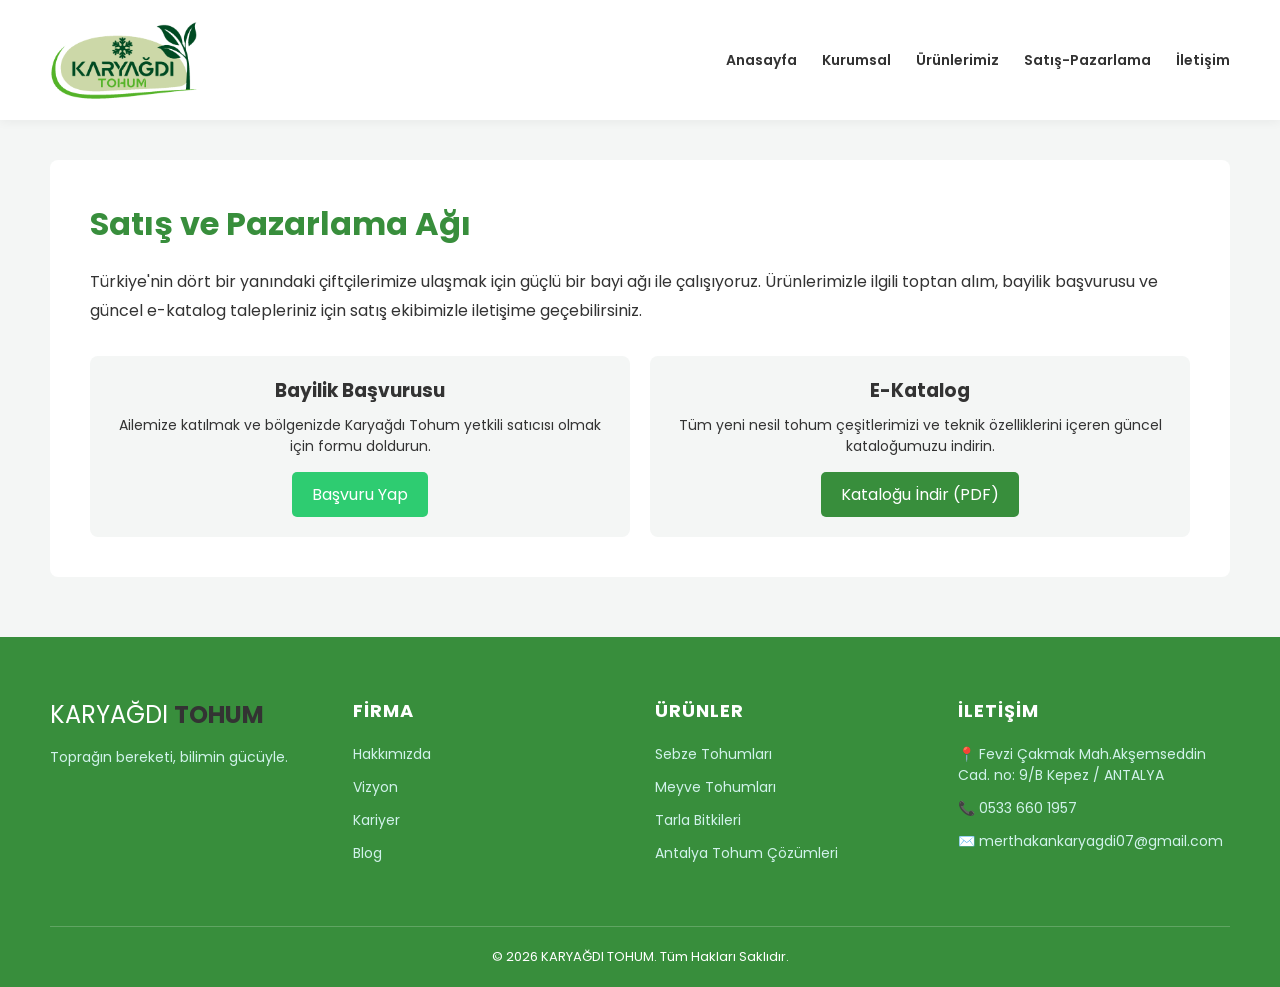
<file: satis.html>
<!DOCTYPE html>
<html lang="tr">
<head>
    <meta charset="UTF-8">
    <meta name="viewport" content="width=device-width, initial-scale=1.0">
    <title>Satış ve Pazarlama | Karyağdı Tohum</title>
    <link rel="stylesheet" href="style.css">
    <link href="https://fonts.googleapis.com/css2?family=Poppins:wght@300;400;600;700&display=swap" rel="stylesheet">
</head>
<body>

    <header>
        <nav class="navbar">
            <div class="logo">
                <a href="index.html"><img src="logo.png" alt="Karyağdı Tohum Logosu" class="logo-img"></a>
            </div>
            <ul class="nav-links">
                <li class="dropdown"><a href="index.html">Anasayfa</a></li>
                <li class="dropdown"><a href="kurumsal.html">Kurumsal</a></li>
                <li class="dropdown"><a href="urunler.html">Ürünlerimiz</a></li>
                <li class="dropdown"><a href="satis.html">Satış-Pazarlama</a></li>
                <li class="dropdown"><a href="iletisim.html">İletişim</a></li>
            </ul>
        </nav>
    </header>

    <main class="homepage-container">
        <div class="main-content" style="background: #fff; padding: 40px; border-radius: 8px;">
            <h1 style="color: var(--dark-green); margin-bottom: 20px;">Satış ve Pazarlama Ağı</h1>
            <p style="line-height: 1.8; margin-bottom: 20px;">Türkiye'nin dört bir yanındaki çiftçilerimize ulaşmak için güçlü bir bayi ağı ile çalışıyoruz. Ürünlerimizle ilgili toptan alım, bayilik başvurusu ve güncel e-katalog talepleriniz için satış ekibimizle iletişime geçebilirsiniz.</p>
            
            <div style="display: flex; gap: 20px; margin-top: 30px;">
                <div style="flex: 1; padding: 20px; background: #f4f6f5; border-radius: 8px; text-align:center;">
                    <h3 style="margin-bottom: 10px;">Bayilik Başvurusu</h3>
                    <p style="font-size: 14px; margin-bottom: 15px;">Ailemize katılmak ve bölgenizde Karyağdı Tohum yetkili satıcısı olmak için formu doldurun.</p>
                    <a href="iletisim.html" style="display: inline-block; padding: 10px 20px; background: var(--primary-green); color: white; text-decoration: none; border-radius: 5px;">Başvuru Yap</a>
                </div>
                <div style="flex: 1; padding: 20px; background: #f4f6f5; border-radius: 8px; text-align:center;">
                    <h3 style="margin-bottom: 10px;">E-Katalog</h3>
                    <p style="font-size: 14px; margin-bottom: 15px;">Tüm yeni nesil tohum çeşitlerimizi ve teknik özelliklerini içeren güncel kataloğumuzu indirin.</p>
                    <a href="#" style="display: inline-block; padding: 10px 20px; background: var(--dark-green); color: white; text-decoration: none; border-radius: 5px;">Kataloğu İndir (PDF)</a>
                </div>
            </div>
        </div>
    </main>
 <footer class="footer">
        <div class="footer-container">
            <div class="footer-col logo-col">
                <span class="logo-text" style="color: white;">KARYAĞDI <strong>TOHUM</strong></span>
                <p style="margin-top: 15px; font-size: 14px; color: #d1f2eb;">Toprağın bereketi, bilimin gücüyle.</p>
            </div>
            <div class="footer-col">
                <h4>FİRMA</h4>
                <ul>
                    <li><a href="kurumsal.html">Hakkımızda</a></li>
                    <li><a href="kurumsal.html">Vizyon</a></li>
                    <li><a href="iletisim.html">Kariyer</a></li>
                    <li><a href="#">Blog</a></li>
                </ul>
            </div>
            <div class="footer-col">
                <h4>ÜRÜNLER</h4>
                <ul>
                    <li><a href="urunler.html">Sebze Tohumları</a></li>
                    <li><a href="urunler.html">Meyve Tohumları</a></li>
                    <li><a href="urunler.html">Tarla Bitkileri</a></li>
                    <li><a href="tohum-antalya">Antalya Tohum Çözümleri</a></li>
                </ul>
            </div>
            <div class="footer-col">
                <h4>İLETİŞİM</h4>
                <ul>
                    <li>📍 Fevzi Çakmak Mah.Akşemseddin Cad. no: 9/B Kepez / ANTALYA</li>
                    <li>📞 0533 660 1957</li>
                    <li>✉️ merthakankaryagdi07@gmail.com</li>
                </ul>
            </div>
        </div>
        <div class="footer-bottom">
            <p>&copy; 2026 KARYAĞDI TOHUM. Tüm Hakları Saklıdır.</p>
        </div>
    </footer>

    <script src="script.js"></script>
</body>
</html>
</file>
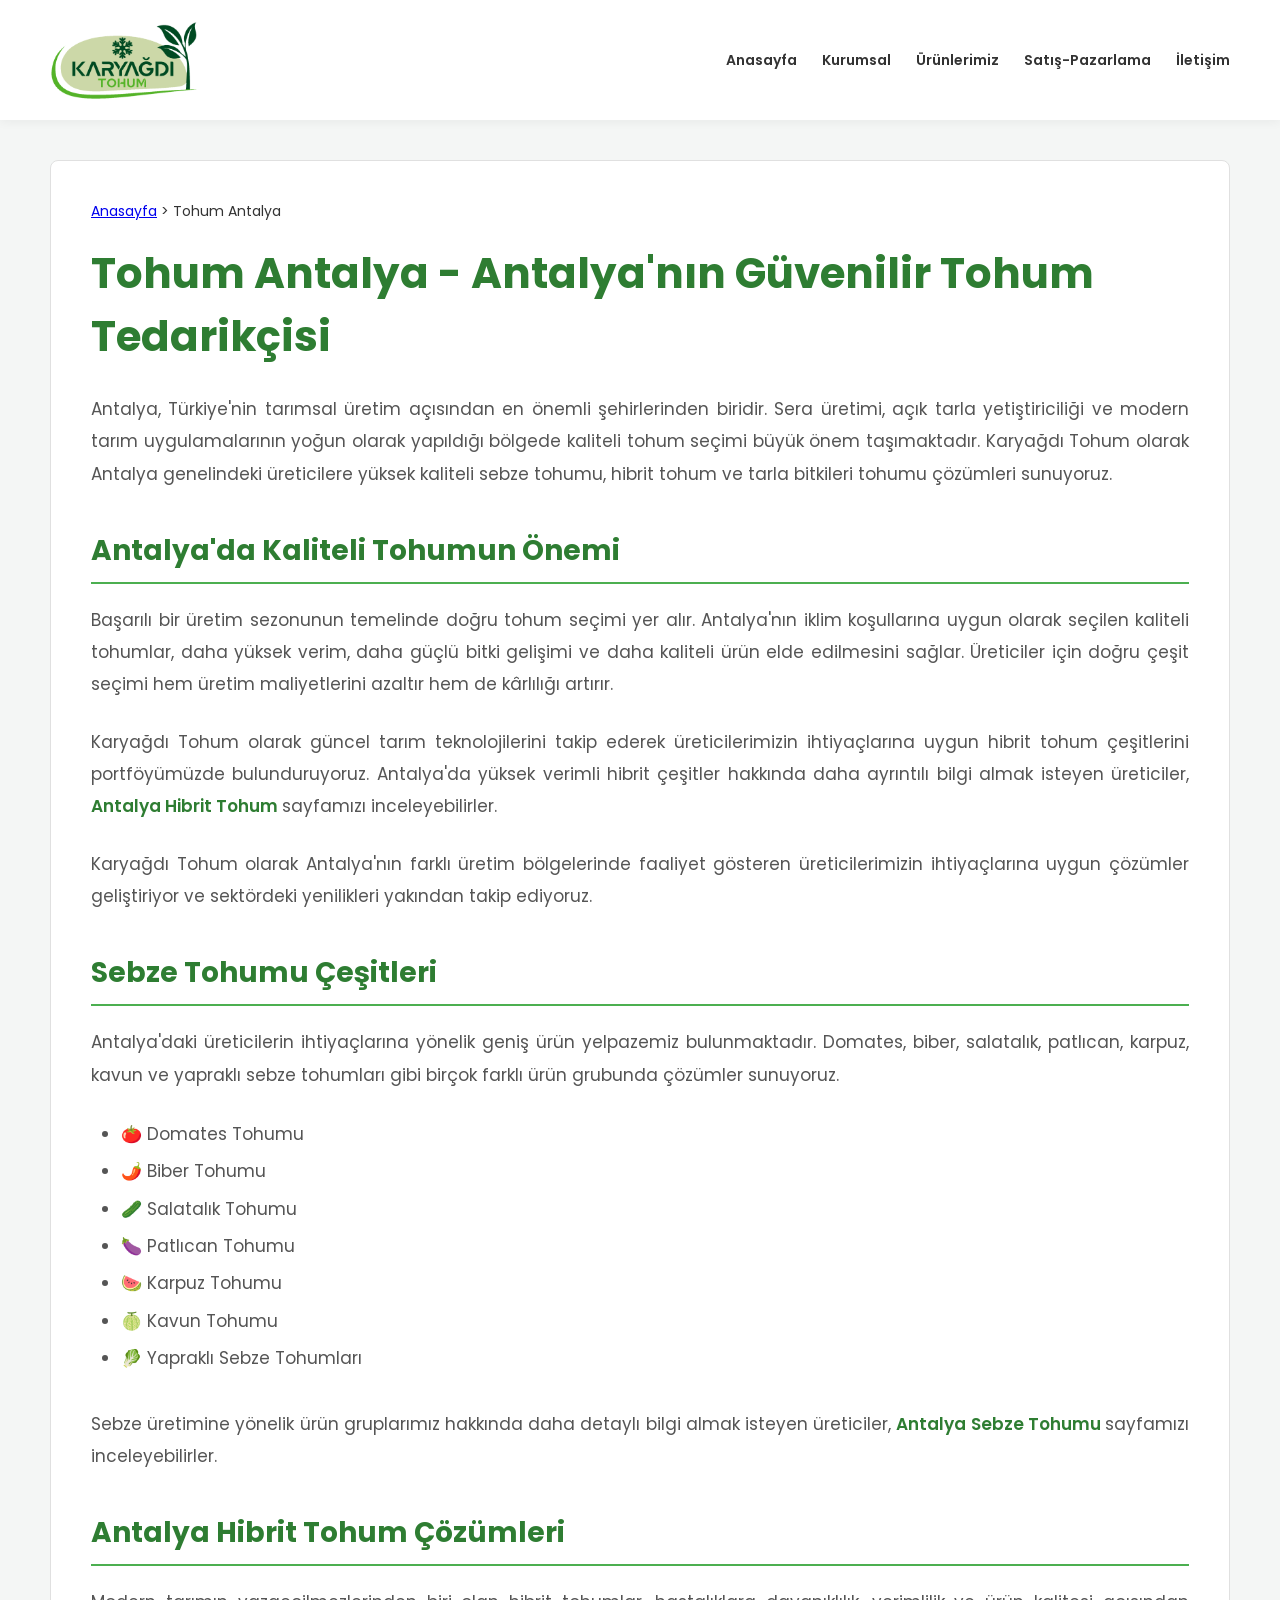
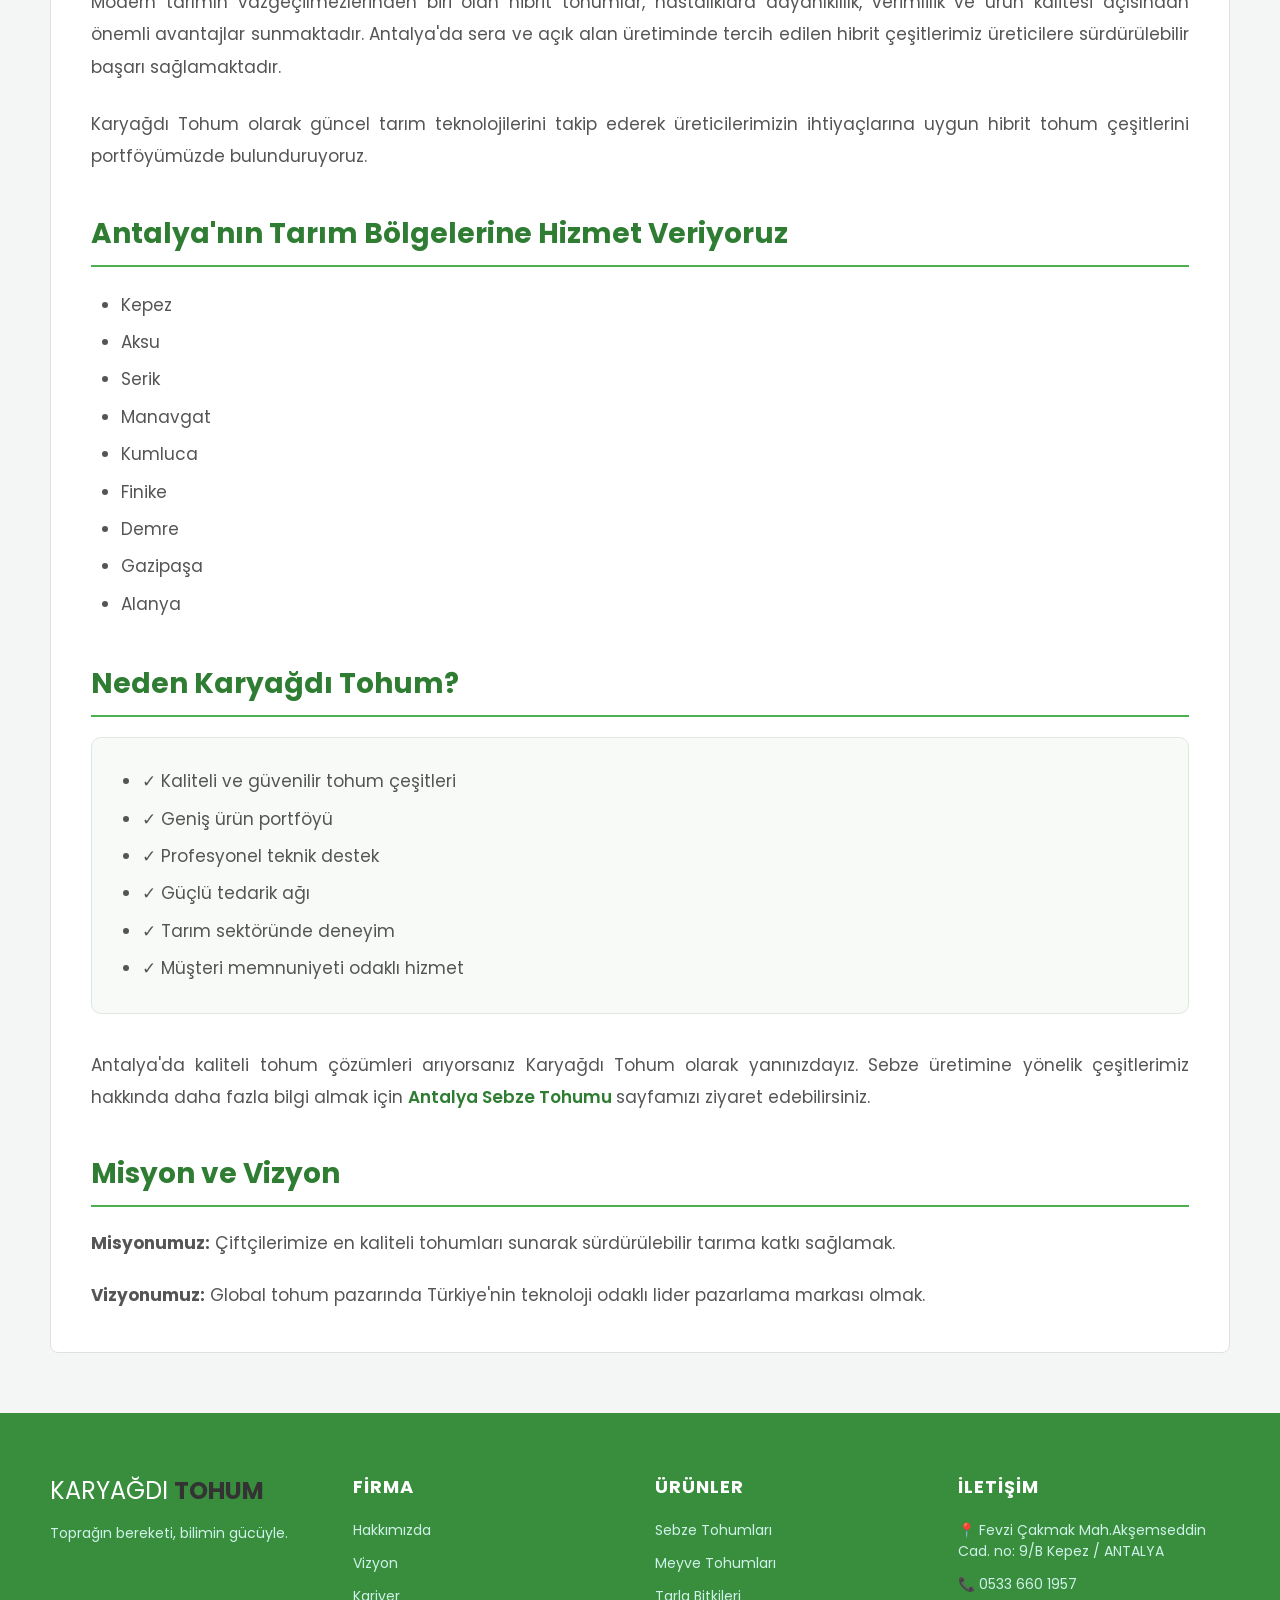
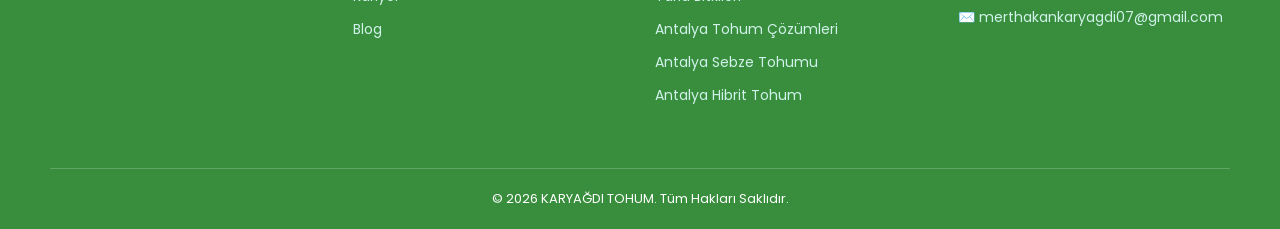
<file: tohum-antalya.html>
<!DOCTYPE html>
<html lang="tr">
<head>
    <meta charset="UTF-8">
    <meta name="viewport" content="width=device-width, initial-scale=1.0">
    <title>Tohum Antalya | Sebze, Meyve ve Hibrit Tohum Çeşitleri | Karyağdı Tohum</title>
    <link rel="stylesheet" href="style.css">
    <link href="https://fonts.googleapis.com/css2?family=Poppins:wght@300;400;600;700&display=swap" rel="stylesheet">
    <meta name="description" content="Antalya'da sebze, meyve ve hibrit tohum çeşitleri için Karyağdı Tohum. Domates, biber, salatalık, karpuz ve diğer kaliteli tohum çözümleriyle profesyonel üreticilere hizmet veriyoruz.">
    <meta property="og:title" content="Tohum Antalya | Sebze, Meyve ve Hibrit Tohum Çeşitleri | Karyağdı Tohum">
    <link rel="canonical"href="https://karyagditohum.com/tohum-antalya.html">

<meta property="og:description" content="Antalya'da kaliteli sebze, meyve ve hibrit tohum çeşitleri. Karyağdı Tohum ile profesyonel üreticilere özel çözümler.">

<meta property="og:type" content="website">

<meta property="og:url" content="https://karyagditohum.com/tohum-antalya.html">
    <link rel="canonical" href="https://karyagditohum.com/tohum-antalya.html">
</head>
<body>

    <header>
        <nav class="navbar">
            <div class="logo">
                <a href="index.html">
                    <img src="logo.png" alt="Karyağdı Tohum Logosu" class="logo-img">
                </a>
            </div>
            <ul class="nav-links">
                <li class="dropdown"><a href="index.html">Anasayfa</a></li>
                <li class="dropdown"><a href="kurumsal.html">Kurumsal</a></li>
                <li class="dropdown"><a href="urunler.html">Ürünlerimiz</a></li>
                <li class="dropdown"><a href="satis.html">Satış-Pazarlama</a></li>
                <li class="dropdown"><a href="iletisim.html">İletişim</a></li>
            </ul>
            <div class="hamburger">
                <span class="bar"></span><span class="bar"></span><span class="bar"></span>
            </div>
        </nav>
    </header>

    <main class="homepage-container">
        <div class="main-content" style="background: #fff; padding: 40px; border-radius: 8px; border: 1px solid var(--border-color);">
<nav style="font-size:14px;margin-bottom:20px;">
<a href="/">Anasayfa</a> >
Tohum Antalya
</nav>            
<h1 style="color:#2E7D32;font-size:42px;font-weight:700;margin-bottom:25px;">
Tohum Antalya - Antalya'nın Güvenilir Tohum Tedarikçisi
</h1>

<p style="line-height:1.9;font-size:17px;color:#555;margin-bottom:25px;text-align:justify;">
Antalya, Türkiye'nin tarımsal üretim açısından en önemli şehirlerinden biridir. Sera üretimi, açık tarla yetiştiriciliği ve modern tarım uygulamalarının yoğun olarak yapıldığı bölgede kaliteli tohum seçimi büyük önem taşımaktadır. Karyağdı Tohum olarak Antalya genelindeki üreticilere yüksek kaliteli sebze tohumu, hibrit tohum ve tarla bitkileri tohumu çözümleri sunuyoruz.
</p>

<h2 style="color:#2E7D32;font-size:28px;padding-bottom:10px;border-bottom:2px solid #4CAF50;margin:40px 0 20px;">
Antalya'da Kaliteli Tohumun Önemi
</h2>

<p style="line-height:1.9;font-size:17px;color:#555;margin-bottom:25px;text-align:justify;">
Başarılı bir üretim sezonunun temelinde doğru tohum seçimi yer alır. Antalya'nın iklim koşullarına uygun olarak seçilen kaliteli tohumlar, daha yüksek verim, daha güçlü bitki gelişimi ve daha kaliteli ürün elde edilmesini sağlar. Üreticiler için doğru çeşit seçimi hem üretim maliyetlerini azaltır hem de kârlılığı artırır.
</p>
<p style="line-height:1.9;font-size:17px;color:#555;margin-bottom:25px;text-align:justify;">
Karyağdı Tohum olarak güncel tarım teknolojilerini takip ederek üreticilerimizin ihtiyaçlarına uygun hibrit tohum çeşitlerini portföyümüzde bulunduruyoruz. Antalya'da yüksek verimli hibrit çeşitler hakkında daha ayrıntılı bilgi almak isteyen üreticiler,
<a href="/antalya-hibrit-tohum.html"
style="color:#2E7D32;font-weight:600;text-decoration:none;">
Antalya Hibrit Tohum
</a>
sayfamızı inceleyebilirler.
</p>
<p style="line-height:1.9;font-size:17px;color:#555;margin-bottom:25px;text-align:justify;">
Karyağdı Tohum olarak Antalya'nın farklı üretim bölgelerinde faaliyet gösteren üreticilerimizin ihtiyaçlarına uygun çözümler geliştiriyor ve sektördeki yenilikleri yakından takip ediyoruz.
</p>

<h2 style="color:#2E7D32;font-size:28px;padding-bottom:10px;border-bottom:2px solid #4CAF50;margin:40px 0 20px;">
Sebze Tohumu Çeşitleri
</h2>

<p style="line-height:1.9;font-size:17px;color:#555;margin-bottom:25px;text-align:justify;">
Antalya'daki üreticilerin ihtiyaçlarına yönelik geniş ürün yelpazemiz bulunmaktadır. Domates, biber, salatalık, patlıcan, karpuz, kavun ve yapraklı sebze tohumları gibi birçok farklı ürün grubunda çözümler sunuyoruz.
</p>

<ul style="line-height:2.2;margin-left:30px;margin-bottom:30px;color:#555;font-size:17px;">
<li>🍅 Domates Tohumu</li>
<li>🌶️ Biber Tohumu</li>
<li>🥒 Salatalık Tohumu</li>
<li>🍆 Patlıcan Tohumu</li>
<li>🍉 Karpuz Tohumu</li>
<li>🍈 Kavun Tohumu</li>
<li>🥬 Yapraklı Sebze Tohumları</li>
</ul>

<p style="line-height:1.9;font-size:17px;color:#555;margin-bottom:25px;text-align:justify;">
Sebze üretimine yönelik ürün gruplarımız hakkında daha detaylı bilgi almak isteyen üreticiler,
<a href="/antalya-sebze-tohumu.html" style="color:#2E7D32;font-weight:600;text-decoration:none;">
Antalya Sebze Tohumu
</a>
sayfamızı inceleyebilirler.
</p>

<h2 style="color:#2E7D32;font-size:28px;padding-bottom:10px;border-bottom:2px solid #4CAF50;margin:40px 0 20px;">
Antalya Hibrit Tohum Çözümleri
</h2>

<p style="line-height:1.9;font-size:17px;color:#555;margin-bottom:25px;text-align:justify;">
Modern tarımın vazgeçilmezlerinden biri olan hibrit tohumlar, hastalıklara dayanıklılık, verimlilik ve ürün kalitesi açısından önemli avantajlar sunmaktadır. Antalya'da sera ve açık alan üretiminde tercih edilen hibrit çeşitlerimiz üreticilere sürdürülebilir başarı sağlamaktadır.
</p>

<p style="line-height:1.9;font-size:17px;color:#555;margin-bottom:25px;text-align:justify;">
Karyağdı Tohum olarak güncel tarım teknolojilerini takip ederek üreticilerimizin ihtiyaçlarına uygun hibrit tohum çeşitlerini portföyümüzde bulunduruyoruz.
</p>

<h2 style="color:#2E7D32;font-size:28px;padding-bottom:10px;border-bottom:2px solid #4CAF50;margin:40px 0 20px;">
Antalya'nın Tarım Bölgelerine Hizmet Veriyoruz
</h2>

<ul style="line-height:2.2;margin-left:30px;margin-bottom:30px;color:#555;font-size:17px;">
<li>Kepez</li>
<li>Aksu</li>
<li>Serik</li>
<li>Manavgat</li>
<li>Kumluca</li>
<li>Finike</li>
<li>Demre</li>
<li>Gazipaşa</li>
<li>Alanya</li>
</ul>

<h2 style="color:#2E7D32;font-size:28px;padding-bottom:10px;border-bottom:2px solid #4CAF50;margin:40px 0 20px;">
Neden Karyağdı Tohum?
</h2>

<div style="background:#f8faf8;padding:25px;border-radius:10px;border:1px solid #dfe9df;margin-bottom:35px;">
<ul style="line-height:2.2;color:#555;font-size:17px;margin-left:25px;">
<li>✓ Kaliteli ve güvenilir tohum çeşitleri</li>
<li>✓ Geniş ürün portföyü</li>
<li>✓ Profesyonel teknik destek</li>
<li>✓ Güçlü tedarik ağı</li>
<li>✓ Tarım sektöründe deneyim</li>
<li>✓ Müşteri memnuniyeti odaklı hizmet</li>
</ul>
</div>

<p style="line-height:1.9;font-size:17px;color:#555;margin-bottom:25px;text-align:justify;">
Antalya'da kaliteli tohum çözümleri arıyorsanız Karyağdı Tohum olarak yanınızdayız. Sebze üretimine yönelik çeşitlerimiz hakkında daha fazla bilgi almak için
<a href="/antalya-sebze-tohumu.html" style="color:#2E7D32;font-weight:600;text-decoration:none;">
Antalya Sebze Tohumu
</a>
sayfamızı ziyaret edebilirsiniz.
</p>

<h2 style="color:#2E7D32;font-size:28px;padding-bottom:10px;border-bottom:2px solid #4CAF50;margin:40px 0 20px;">
Misyon ve Vizyon
</h2>

<p style="line-height:1.9;font-size:17px;color:#555;margin-bottom:20px;text-align:justify;">
<strong>Misyonumuz:</strong> Çiftçilerimize en kaliteli tohumları sunarak sürdürülebilir tarıma katkı sağlamak.
</p>

<p style="line-height:1.9;font-size:17px;color:#555;text-align:justify;">
<strong>Vizyonumuz:</strong> Global tohum pazarında Türkiye'nin teknoloji odaklı lider pazarlama markası olmak.
</p>
        </div>
    </main>

 <footer class="footer">
        <div class="footer-container">
            <div class="footer-col logo-col">
                <span class="logo-text" style="color: white;">KARYAĞDI <strong>TOHUM</strong></span>
                <p style="margin-top: 15px; font-size: 14px; color: #d1f2eb;">Toprağın bereketi, bilimin gücüyle.</p>
            </div>
            <div class="footer-col">
                <h4>FİRMA</h4>
                <ul>
                    <li><a href="kurumsal.html">Hakkımızda</a></li>
                    <li><a href="kurumsal.html">Vizyon</a></li>
                    <li><a href="iletisim.html">Kariyer</a></li>
                    <li><a href="#">Blog</a></li>
                </ul>
            </div>
            <div class="footer-col">
                <h4>ÜRÜNLER</h4>
                <ul>
                    <li><a href="urunler.html">Sebze Tohumları</a></li>
                    <li><a href="urunler.html">Meyve Tohumları</a></li>
                    <li><a href="urunler.html">Tarla Bitkileri</a></li>
                    <li><a href="tohum-antalya">Antalya Tohum Çözümleri</a></li>
                    <li><a href="/antalya-sebze-tohumu.html">Antalya Sebze Tohumu</a></li>
                    <li><a href="/antalya-hibrit-tohum.html">Antalya Hibrit Tohum</a></li>
                </ul>
            </div>
            <div class="footer-col">
                <h4>İLETİŞİM</h4>
                <ul>
                    <li>📍 Fevzi Çakmak Mah.Akşemseddin Cad. no: 9/B Kepez / ANTALYA</li>
                    <li>📞 0533 660 1957</li>
                    <li>✉️ merthakankaryagdi07@gmail.com</li>
                </ul>
            </div>
        </div>
        <div class="footer-bottom">
            <p>&copy; 2026 KARYAĞDI TOHUM. Tüm Hakları Saklıdır.</p>
        </div>
    </footer>

    <script src="script.js"></script>
</body>
</html>
</file>
<file: style.css>
* { margin: 0; padding: 0; box-sizing: border-box; }

:root {
    --primary-green: #2ecc71;
    --dark-green: #388e3c; /* Daha koyu tarım yeşili */
    --text-dark: #333;
    --bg-light: #f4f6f5;
    --border-color: #e0e0e0;
}

body {
    font-family: 'Poppins', sans-serif;
    background-color: var(--bg-light);
    color: var(--text-dark);
}

/* --- HEADER & NAV --- */
header {
    background-color: #fff;
    box-shadow: 0 2px 10px rgba(0,0,0,0.05);
    position: sticky;
    top: 0;
    z-index: 1000;
}

.navbar {
    display: flex;
    justify-content: space-between;
    align-items: center;
    padding: 20px 50px;
    max-width: 1400px;
    margin: 0 auto;
}

/* Logonuzu eklediğinizde bu CSS devreye girecek */
.logo-img { 
    height: 80px; /* Logonun yüksekliği, ihtiyacınıza göre değiştirebilirsiniz */
    width: auto; 
    display: block;
    transition: transform 0.3s ease;
}

/* Mouse ile üzerine gelince logonun hafifçe büyümesi efekti (İsteğe bağlı) */
.logo-img:hover {
    transform: scale(1.05);
}
.logo-text { font-size: 24px; color: var(--dark-green); }
.logo-text strong { color: var(--text-dark); }

.nav-links { display: flex; list-style: none; gap: 25px; }
.nav-links li a {
    text-decoration: none; color: var(--text-dark);
    font-weight: 600; font-size: 14px; padding: 10px 0; display: block; transition: 0.3s;
}
.nav-links li a:hover { color: var(--dark-green); }

/* Dropdown */
.dropdown { position: relative; }
.dropdown-menu {
    position: absolute; top: 100%; left: 0; background-color: #fff;
    box-shadow: 0 8px 16px rgba(0,0,0,0.1); list-style: none; min-width: 200px;
    opacity: 0; visibility: hidden; transform: translateY(10px);
    transition: all 0.3s ease; border-top: 3px solid var(--dark-green);
}
.dropdown-menu li { border-bottom: 1px solid #f1f1f1; }
.dropdown-menu li a { padding: 12px 15px; font-weight: 400; font-size: 13px; }
.dropdown-menu li a:hover { background-color: #f4fbf6; padding-left: 20px; }
.dropdown:hover .dropdown-menu { opacity: 1; visibility: visible; transform: translateY(0); }

/* --- HOMEPAGE LAYOUT --- */
.homepage-container {
    display: flex;
    max-width: 1400px;
    margin: 40px auto;
    padding: 0 50px;
    gap: 40px;
}

/* --- SIDEBAR --- */
.sidebar {
    width: 280px;
    background-color: #fff;
    border: 1px solid var(--border-color);
    border-radius: 8px;
    overflow: hidden;
    height: fit-content;
}

.sidebar-header {
    background-color: var(--dark-green);
    color: #fff;
    padding: 15px 20px;
    font-weight: 600;
    font-size: 16px;
}

.sidebar-menu { list-style: none; }
.sidebar-menu li { border-bottom: 1px solid var(--border-color); }
.sidebar-menu li:last-child { border-bottom: none; }
.sidebar-menu li a {
    display: block; padding: 15px 20px; text-decoration: none;
    color: var(--text-dark); font-size: 14px; transition: 0.3s;
}
.sidebar-menu li a:hover {
    background-color: #e8f5e9; color: var(--dark-green); padding-left: 25px; font-weight: 600;
}

/* --- MAIN CONTENT --- */
.main-content {
    flex: 1; /* Geri kalan alanı kapla */
}

.hero { margin-bottom: 50px; }
.hero h1 { font-size: 2.5rem; color: #111; margin-bottom: 15px; }
.hero p { font-size: 1.1rem; color: #555; line-height: 1.6; }
/* --- SLIDER TASARIMI --- */
.slider-container {
    position: relative;
    width: 100%;
    height: 350px; /* Slider yüksekliğini buradan ayarlayabilirsiniz */
    border-radius: 8px;
    overflow: hidden;
    margin-bottom: 40px;
    box-shadow: 0 4px 15px rgba(0,0,0,0.1);
}

.slide {
    position: absolute;
    top: 0;
    left: 0;
    width: 100%;
    height: 100%;
    opacity: 0;
    transition: opacity 1s ease-in-out; /* Slaytlar arası yumuşak geçiş süresi */
    z-index: 1;
}

.slide.active {
    opacity: 1;
    z-index: 2;
}

.slide img {
    width: 100%;
    height: 100%;
    object-fit: cover; /* Görselin alanı orantılı kaplamasını sağlar */
}

/* Slayt Üzerindeki Yazı Alanı */
.slide-content {
    position: absolute;
    bottom: 30px;
    left: 30px;
    background: rgba(0, 0, 0, 0.6); /* Yazının arkasına hafif siyah transparan fon */
    color: #fff;
    padding: 20px 25px;
    border-radius: 8px;
    max-width: 80%;
    border-left: 4px solid var(--primary-green);
}

.slide-content h1 {
    font-size: 1.8rem;
    margin-bottom: 8px;
}

.slide-content p {
    font-size: 1rem;
    color: #e0e0e0;
}

@media (max-width: 768px) {
    .slider-container { height: 250px; }
    .slide-content h1 { font-size: 1.3rem; }
    .slide-content p { font-size: 0.9rem; }
    .slide-content { bottom: 15px; left: 15px; padding: 15px; }
}

/* --- PRODUCTS GRID --- */
.products h2 { font-size: 1.5rem; margin-bottom: 25px; border-bottom: 2px solid var(--dark-green); padding-bottom: 10px; display: inline-block;}

.product-grid {
    display: grid;
    grid-template-columns: repeat(auto-fill, minmax(220px, 1fr));
    gap: 25px;
}

.product-card {
    background: #fff;
    border: 1px solid var(--border-color);
    border-radius: 8px;
    padding: 15px;
    text-align: center;
    transition: transform 0.3s ease, box-shadow 0.3s ease;
}

.product-card:hover {
    transform: translateY(-5px);
    box-shadow: 0 10px 20px rgba(0,0,0,0.08);
}

/* Eklenen yeni görsel stili */
.product-img {
    width: 100%;
    height: 180px;
    object-fit: cover; /* Görselin en-boy oranını bozmadan alanı kaplamasını sağlar */
    border-radius: 6px;
    margin-bottom: 15px;
    display: block;
}

.product-card h3 { font-size: 16px; margin-bottom: 5px; color: var(--text-dark); }
.product-card p { font-size: 13px; color: #777; }

/* --- FOOTER --- */
.footer {
    background-color: var(--dark-green);
    color: #fff;
    padding: 60px 50px 20px 50px;
    margin-top: 60px;
}

.footer-container {
    display: flex;
    flex-wrap: wrap;
    justify-content: space-between;
    max-width: 1400px;
    margin: 0 auto;
    gap: 30px;
}

.footer-col { flex: 1; min-width: 200px; }
.footer-col h4 { font-size: 18px; margin-bottom: 20px; text-transform: uppercase; letter-spacing: 1px;}
.footer-col ul { list-style: none; }
.footer-col ul li { margin-bottom: 12px; font-size: 14px; color: #d1f2eb;}
.footer-col ul li a { color: #d1f2eb; text-decoration: none; transition: 0.3s; }
.footer-col ul li a:hover { color: #fff; padding-left: 5px; }

.footer-bottom {
    text-align: center; margin-top: 50px; padding-top: 20px;
    border-top: 1px solid rgba(255,255,255,0.2); font-size: 13px;
}

/* --- RESPONSIVE TASARIM (Mobil) --- */
.hamburger { display: none; cursor: pointer; }
.bar { display: block; width: 25px; height: 3px; margin: 5px auto; background-color: var(--text-dark); transition: 0.3s; }

@media (max-width: 992px) {
    .homepage-container { flex-direction: column; }
    .sidebar { width: 100%; }
    
    .hamburger { display: block; }
    .nav-links {
        position: absolute; left: -100%; top: 70px; flex-direction: column;
        background-color: #fff; width: 100%; text-align: center; transition: 0.3s;
        box-shadow: 0 10px 10px rgba(0,0,0,0.1); gap: 0;
    }
    .nav-links.active { left: 0; }
    .dropdown-menu { position: relative; min-width: 100%; display: none; box-shadow: none; border:none;}
    .dropdown:hover .dropdown-menu { display: block; transform: none; }
}
/* Kataloğu İndir Butonu Stili */
.download-btn {
    display: inline-block;
    margin-top: 15px;
    padding: 10px 20px;
    background-color: var(--primary-green);
    color: white !important; /* Üstteki link renklerini ezmek için */
    text-decoration: none;
    font-size: 13px;
    font-weight: 600;
    border-radius: 50px; /* Oval modern görünüm */
    transition: all 0.3s ease;
    border: 2px solid transparent;
}

.download-btn:hover {
    background-color: transparent;
    color: var(--primary-green) !important;
    border-color: var(--primary-green);
    transform: translateY(-2px);
}

/* Ürün kartı içindeki hizalamayı düzeltmek için */
.product-card {
    display: flex;
    flex-direction: column;
    justify-content: space-between;
    height: 100%;
    padding-bottom: 20px;
}
</file>
